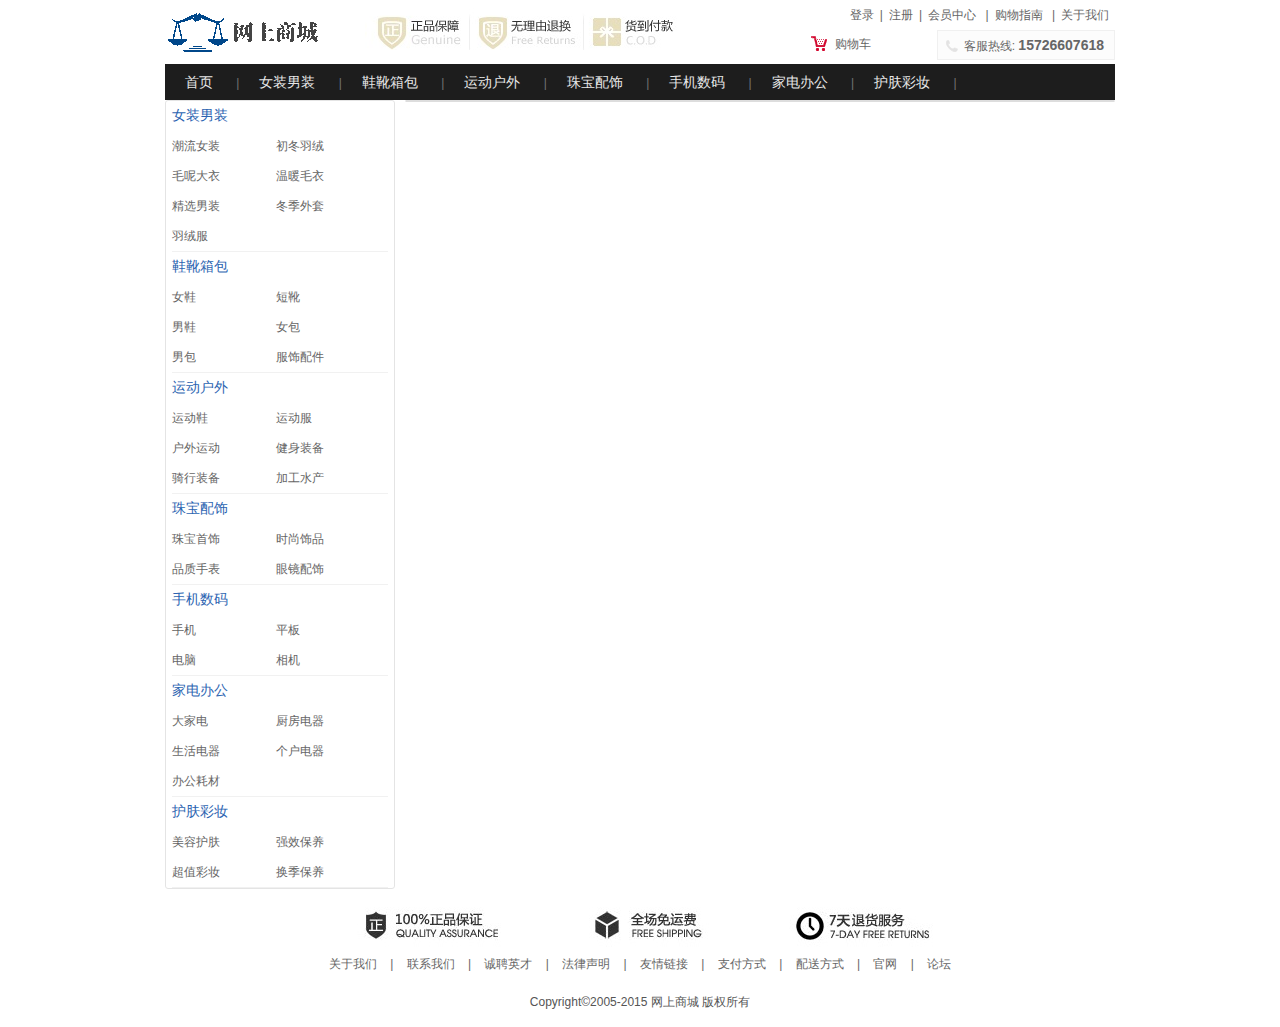
<file: src/main/resources/static/classification.htm>
<!DOCTYPE html PUBLIC "-//W3C//DTD XHTML 1.0 Transitional//EN" "http://www.w3.org/TR/xhtml1/DTD/xhtml1-transitional.dtd">
<!-- saved from url=(0048)http://localhost:8080/mango/product/list/1.jhtml -->
<html xmlns="http://www.w3.org/1999/xhtml">
<head>
<meta http-equiv="Content-Type" content="text/html; charset=UTF-8">
<title>网上商城</title>
<link href="./css/common.css" rel="stylesheet" type="text/css"/>
<link href="./css/product.css" rel="stylesheet" type="text/css"/>
<script type="application/javascript" src="js/jquery-3.3.1.js"></script>
<script type="application/javascript">
	window.onload=function () {
		var cookie = document.cookie;
		var ca = cookie.split(';');
		for (var i = 0; i < ca.length; i++) {

			var temp = ca[i].split('=');
			if (temp[0] === "username" && temp[1] != null) {

				document.getElementById("logina").innerHTML = temp[1];
			}
		}
		$.ajax({
			url:"http://59.110.125.40:8080/getproductbycsid",
			data:{
				csid:window.localStorage.getItem("csid")
			},
			type:"post",
			success:function (d) {
				createEs(d);
			}
		});

 $(".classfication").click(function () {
      $.ajax({
		  url:"http://59.110.125.40:8080/getproductbycsid",
		  data:{
		  	csid:this.id
		  },
		  type:"post",
		  success:function (d) {
          createEs(d);
		  }
	  })
 });
	}
	function createEs(d) {
		var ul = document.getElementById("result").firstElementChild;
		ul.innerHTML = '';
		for (var i = 0; i < d.length; i++) {
			var li = document.createElement("li");
			li.style.height="250px";
			ul.appendChild(li);
			var a = document.createElement("a");
			li.appendChild(a);
			var img = document.createElement("img");
			img.src = d[i].image;
			img.width = "150";
			img.height = "150";
			img.style.display = "inline-block";
			img.setAttribute("id", d[i].pid);
			img.className = "products";
			var span1 = document.createElement("span");
			span1.style.color = 'color:green';
			span1.innerHTML = d[i].pname;
			var span2 = document.createElement("span");
			span2.className = 'price';
			span2.innerHTML = '商城价： ￥' + d[i].shop_price + '/份';
			a.append(img);
			a.append(span1);
			a.append(span2);
		}
		$(".products").click(function () {
			window.localStorage.setItem("pid", this.id);
			window.location.href = "fen.htm";
		});
	}
</script>
</head>
<body>
<div class="container header">
	<div class="span5">
		<div class="logo">
			<a href="index.htm">
				<img src="./image/r___________renleipic_01/logo.png" />
			</a>
		</div>
	</div>
	<div class="span9">
<div class="headerAd">
					<img src="./image/header.jpg" width="320" height="50" alt="正品保障" title="正品保障">
</div>	</div>
	<div class="span10 last">
		<div class="topNav clearfix">
			<ul>
				<li id="headerLogin" class="headerLogin" style="display: list-item;">
					<a id="logina" href="./login.htm">登录</a>|
				</li>
				<li id="headerRegister" class="headerRegister" style="display: list-item;">
					<a href="./register.htm">注册</a>|
				</li>
				<li id="headerUsername" class="headerUsername"></li>
				<li id="headerLogout" class="headerLogout">
					<a href="./index.htm">[退出]</a>|
				</li>
						<li>
							<a >会员中心</a>
							|
						</li>
						<li>
							<a >购物指南</a>
							|
						</li>
						<li>
							<a >关于我们</a>
							
						</li>
			</ul>
		</div>
		<div class="cart">
			<a href="./shopcart.htm">购物车</a>
		</div>
			<div class="phone">
				客服热线:
				<strong>15726607618</strong>
			</div>
	</div>
	<div class="span24">
		<ul class="mainNav">
			<li>
				<a href="./index.htm">首页</a>
				|
			</li>
			<li>
				<a href="#" id="1" class="classfication">女装男装</a>
				|
			</li>
			<li>
				<a href="#" id="2" class="classfication">鞋靴箱包</a>
				|
			</li>
			<li>
				<a href="#" id="3" class="classfication">运动户外</a>
				|
			</li>
			<li>

				<a href="#" id="4" class="classfication">珠宝配饰</a>
				|
			</li>
			<li>
				<a href="#" id="5" class="classfication">手机数码</a>
				|
			</li>
			<li>
				<a href="#" id="6" class="classfication">家电办公</a>
				|
			</li>
			<li>
				<a href="#" id="7" class="classfication">护肤彩妆</a>
				|
			</li>


		</ul>
	</div>
	
</div>	
<div class="container productList">
		<div class="span6">
			<div class="hotProductCategory">
						<dl>
							<dt>
								<a href="./image/蔬菜 - Powered By Mango Team.htm">女装男装</a>
							</dt>
									<dd>
										<a >潮流女装</a>
									</dd>
									<dd>
										<a >初冬羽绒</a>
									</dd>
									<dd>
										<a >毛呢大衣</a>
									</dd>
									<dd>
										<a >温暖毛衣</a>
									</dd>
							<dd>
								<a >精选男装</a>
							</dd>
							<dd>
								<a >冬季外套</a>
							</dd>
							<dd>
								<a >羽绒服</a>
							</dd>
						</dl>
						<dl>
							<dt>
								<a>鞋靴箱包</a>
							</dt>
									<dd>
										<a >女鞋</a>
									</dd>
									<dd>
										<a >短靴</a>
									</dd>
							<dd>
								<a >男鞋</a>
							</dd>
							<dd>
								<a >女包</a>
							</dd>
							<dd>
								<a >男包</a>
							</dd>
							<dd>
								<a >服饰配件</a>
							</dd>
						</dl>
						<dl>
							<dt>
								<a >运动户外</a>
							</dt>
									<dd>
										<a >运动鞋</a>
									</dd>
									<dd>
										<a >运动服</a>
									</dd>
									<dd>
										<a >户外运动</a>
									</dd>
									<dd>
										<a >健身装备</a>
									</dd>
									<dd>
										<a >骑行装备</a>
									</dd>
									<dd>
										<a >加工水产</a>
									</dd>
						</dl>
						<dl>
							<dt>
								<a >珠宝配饰</a>
							</dt>
									<dd>
										<a >珠宝首饰</a>
									</dd>
									<dd>
										<a >时尚饰品</a>
									</dd>
									<dd>
										<a >品质手表</a>
									</dd>
							<dd>
								<a >眼镜配饰</a>
							</dd>
						</dl>
						<dl>
							<dt>
								<a >手机数码</a>
							</dt>
									<dd>
										<a >手机</a>
									</dd>
									<dd>
										<a >平板</a>
									</dd>
									<dd>
										<a >电脑</a>
									</dd>
							<dd>
								<a >相机</a>
							</dd>
						</dl>
						<dl>
							<dt>
								<a >家电办公</a>
							</dt>
									<dd>
										<a >大家电</a>
									</dd>
									<dd>
										<a >厨房电器</a>
									</dd>
									<dd>
										<a >生活电器</a>
									</dd>
									<dd>
										<a >个户电器</a>
									</dd>
									<dd>
										<a >办公耗材</a>
									</dd>
						</dl>
						<dl>
							<dt>
								<a >护肤彩妆</a>
							</dt>
							        <dd>
										<a >美容护肤</a>
									</dd>
									<dd>
										<a >强效保养</a>
									</dd>
									<dd>
										<a >超值彩妆</a>
									</dd>
									<dd>
										<a >换季保养</a>
									</dd>
						</dl>
			</div>
		</div>
		<div class="span18 last">
			
			<form id="productForm" action="./image/蔬菜 - Powered By Mango Team.htm" method="get">
				<input type="hidden" id="brandId" name="brandId" value="">
				<input type="hidden" id="promotionId" name="promotionId" value="">
				<input type="hidden" id="orderType" name="orderType" value="">
				<input type="hidden" id="pageNumber" name="pageNumber" value="1">
				<input type="hidden" id="pageSize" name="pageSize" value="20">
					
				<div id="result" class="result table clearfix">
						<ul>
<!--						<li>-->
<!--										<a >-->
<!--											<img src="./image/4a51167a-89d5-4710-aca2-7c76edc355b8-thumbnail.jpg" width="170" height="170"  style="display: inline-block;">-->
<!--											   -->
<!--											<span style='color:green'>-->
<!--											 大冬瓜-->
<!--											</span>-->
<!--											<span class="price">-->
<!--												商城价： ￥4.78/份-->
<!--											</span>-->
<!--										</a>-->
<!--									</li>-->

						</ul>
				</div>
<!--	<div class="pagination">-->
<!--			<span class="firstPage">&nbsp;</span>-->
<!--			<span class="previousPage">&nbsp;</span>-->
<!--				<span class="currentPage">1</span>-->
<!--				<a href="javascript: $.pageSkip(2);">2</a>-->
<!--			<a class="nextPage" href="javascript: $.pageSkip(2);">&nbsp;</a>-->
<!--			-->
<!--			<a class="lastPage" href="javascript: $.pageSkip(2);">&nbsp;</a>-->
<!--	</div>-->
			</form>
		</div>
	</div>
<div class="container footer">
	<div class="span24">
		<div class="footerAd">
					<img src="./image/footer.jpg" width="950" height="52" alt="我们的优势" title="我们的优势">
</div>	</div>
	<div class="span24">
		<ul class="bottomNav">
					<li>
						<a >关于我们</a>
						|
					</li>
					<li>
						<a>联系我们</a>
						|
					</li>
					<li>
						<a >诚聘英才</a>
						|
					</li>
					<li>
						<a >法律声明</a>
						|
					</li>
					<li>
						<a>友情链接</a>
						|
					</li>
					<li>
						<a target="_blank">支付方式</a>
						|
					</li>
					<li>
						<a  target="_blank">配送方式</a>
						|
					</li>
					<li>
						<a >官网</a>
						|
					</li>
					<li>
						<a >论坛</a>
						
					</li>
		</ul>
	</div>
	<div class="span24">
		<div class="copyright">Copyright©2005-2015 网上商城 版权所有</div>
	</div>
</div>
</body></html>
</file>
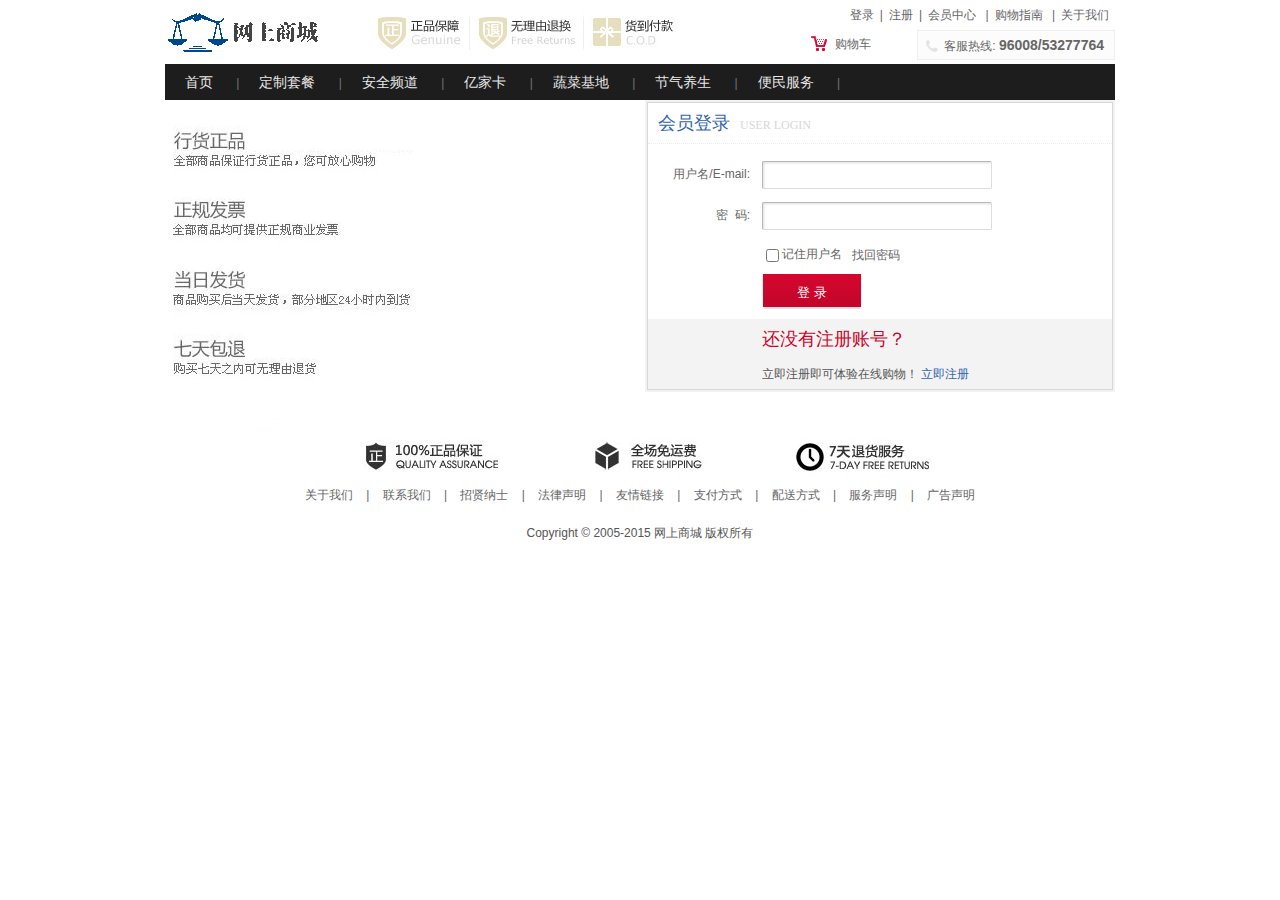
<file: src/main/resources/static/login.htm>
<!DOCTYPE html PUBLIC "-//W3C//DTD XHTML 1.0 Transitional//EN" "http://www.w3.org/TR/xhtml1/DTD/xhtml1-transitional.dtd">
<!-- saved from url=(0080)http://localhost:8080/mango/login.jhtml?redirectUrl=%2Fmango%2Fcart%2Flist.jhtml -->
<html xmlns="http://www.w3.org/1999/xhtml">
<head>
<meta http-equiv="Content-Type" content="text/html; charset=UTF-8"/>
<title>会员登录</title>

<link href="./css/common.css" rel="stylesheet" type="text/css"/>
<link href="./css/login.css" rel="stylesheet" type="text/css"/>


</head>
<body>
<script type="application/javascript" src="js/jquery-3.3.1.js"></script>
<script type="application/javascript">
	function loginformcheck() {
		var username=document.getElementById('username').value.replace(/(^\s*)|(\s*$)/g, '');
		var password=document.getElementById('password').value.replace(/(^\s*)|(\s*$)/g, '');
		if (username== '' || username == undefined || username == null||password== '' ||
				password == undefined || password == null){
			alert('用户名或密码不能为空');
			return false;
		}
		$.ajax({
			url:"http://59.110.125.40:8080/logincheck",
			data:{
				username:username,
				password,password
			},

			type:"post",
			success:function(d) {
				console.log(d);
				if (d) {
					document.cookie="username="+username+"";
					window.location.href='index.htm';
				}
				else alert('请检查密码无误');
			},
			fail:function() {
				alert('请求失败');
			}
		})
	}
</script>

<div class="container header">
	<div class="span5">
		<div class="logo">
			<a href="index.htm">
				<img src="./image/r___________renleipic_01/logo.png" />
			</a>
		</div>
	</div>
	<div class="span9">
<div class="headerAd">
					<img src="./image/header.jpg" width="320" height="50" alt="正品保障" title="正品保障">
</div>	</div>
	<div class="span10 last">
		<div class="topNav clearfix">
			<ul>
				<li id="headerLogin" class="headerLogin" style="display: list-item;">
					<a href="./login.htm">登录</a>|
				</li>
				<li id="headerRegister" class="headerRegister" style="display: list-item;">
					<a href="./register.htm">注册</a>|
				</li>
				<li id="headerUsername" class="headerUsername"></li>
				<li id="headerLogout" class="headerLogout">
					<a href="./index.htm">[退出]</a>|
				</li>
						<li>
							<a >会员中心</a>
							|
						</li>
						<li>
							<a >购物指南</a>
							|
						</li>
						<li>
							<a>关于我们</a>
							
						</li>
			</ul>
		</div>
		<div class="cart">
			<a href="./shopcart.htm">购物车</a>
		</div>
			<div class="phone">
				客服热线:
				<strong>96008/53277764</strong>
			</div>
	</div>
	<div class="span24">
		<ul class="mainNav">
					<li>
						<a href="./index.htm">首页</a>
						|
					</li>
					<li>
						<a href="./classification.htm">定制套餐</a>
						|
					</li>
					<li>
						<a >安全频道</a>
						|
					</li>
					<li>
						<a >亿家卡</a>
						|
					</li>
					<li>
						<a >蔬菜基地</a>
						|
					</li>
					<li>
						<a >节气养生</a>
						|
					</li>
					<li>
						<a>便民服务</a>
						|
					</li>
					
		</ul>
	</div>
	
</div>	<div class="container login">
		<div class="span12">
<div class="ad">
					<img src="./image/login.jpg" width="500" height="330" alt="会员登录" title="会员登录">
</div>		</div>
		<div class="span12 last">
			<div class="wrap">
				<div class="main">
					<div class="title">
						<strong>会员登录</strong>USER LOGIN 
					</div>
					<form id="loginForm"    novalidate="novalidate" >
						<table>
							<tbody><tr>
								<th>
										用户名/E-mail:
								</th>
								<td>
									<input type="text" id="username" name="username" class="text" maxlength="20">
									
								</td>
							</tr>
							<tr>
								<th>
									密&nbsp;&nbsp;码:
								</th>
								<td>
									<input type="password" id="password" name="password" class="text" maxlength="20" autocomplete="off">
								</td>
							</tr>
<!--								<tr>-->
<!--									<th>-->
<!--										验证码:-->
<!--									</th>-->
<!--									<td>-->
<!--										<span class="fieldSet">-->
<!--											<input type="text" id="captcha" name="captcha" class="text captcha" maxlength="4" autocomplete="off"><img id="captchaImage" class="captchaImage" src="./image/captcha.jhtml" title="点击更换验证码">-->
<!--										</span>-->
<!--									</td>-->
<!--								</tr>-->
							<tr>
								<th>&nbsp;
									
								</th>
								<td>
									<label>
										<input type="checkbox" id="isRememberUsername" name="isRememberUsername" value="true">记住用户名
									</label>
									<label>
										&nbsp;&nbsp;<a >找回密码</a>
									</label>
								</td>
							</tr>
							<tr>
								<th>&nbsp;
									
								</th>
								<td>
									<input type="button" onclick="loginformcheck()" class="submit" value="登 录">
								</td>
							</tr>
							<tr class="register">
								<th>&nbsp;
									
								</th>
								<td>
									<dl>
										<dt>还没有注册账号？</dt>
										<dd>
											立即注册即可体验在线购物！
											<a href="./register.htm">立即注册</a>
										</dd>
									</dl>
								</td>
							</tr>
						</tbody></table>
					</form>
				</div>
			</div>
		</div>
	</div>
<div class="container footer">
	<div class="span24">
	  <div class="footerAd"><img src="./image/footer.jpg" width="950" height="52" alt="我们的优势" title="我们的优势" /></div>	
	</div>
	<div class="span24">
		<ul class="bottomNav">
					<li>
						<a >关于我们</a>
						|
					</li>
					<li>
						<a>联系我们</a>
						|
					</li>
					<li>
						<a>招贤纳士</a>
						|
					</li>
					<li>
						<a>法律声明</a>
						|
					</li>
					<li>
						<a>友情链接</a>
						|
					</li>
					<li>
						<a target="_blank">支付方式</a>
						|
					</li>
					<li>
						<a  target="_blank">配送方式</a>
						|
					</li>
					<li>
						<a>服务声明</a>
						|
					</li>
					<li>
						<a>广告声明</a>
						
					</li>
		</ul>
	</div>
	<div class="span24">
		<div class="copyright">Copyright © 2005-2015 网上商城 版权所有</div>
	</div>
</div>
</body></html>
</file>
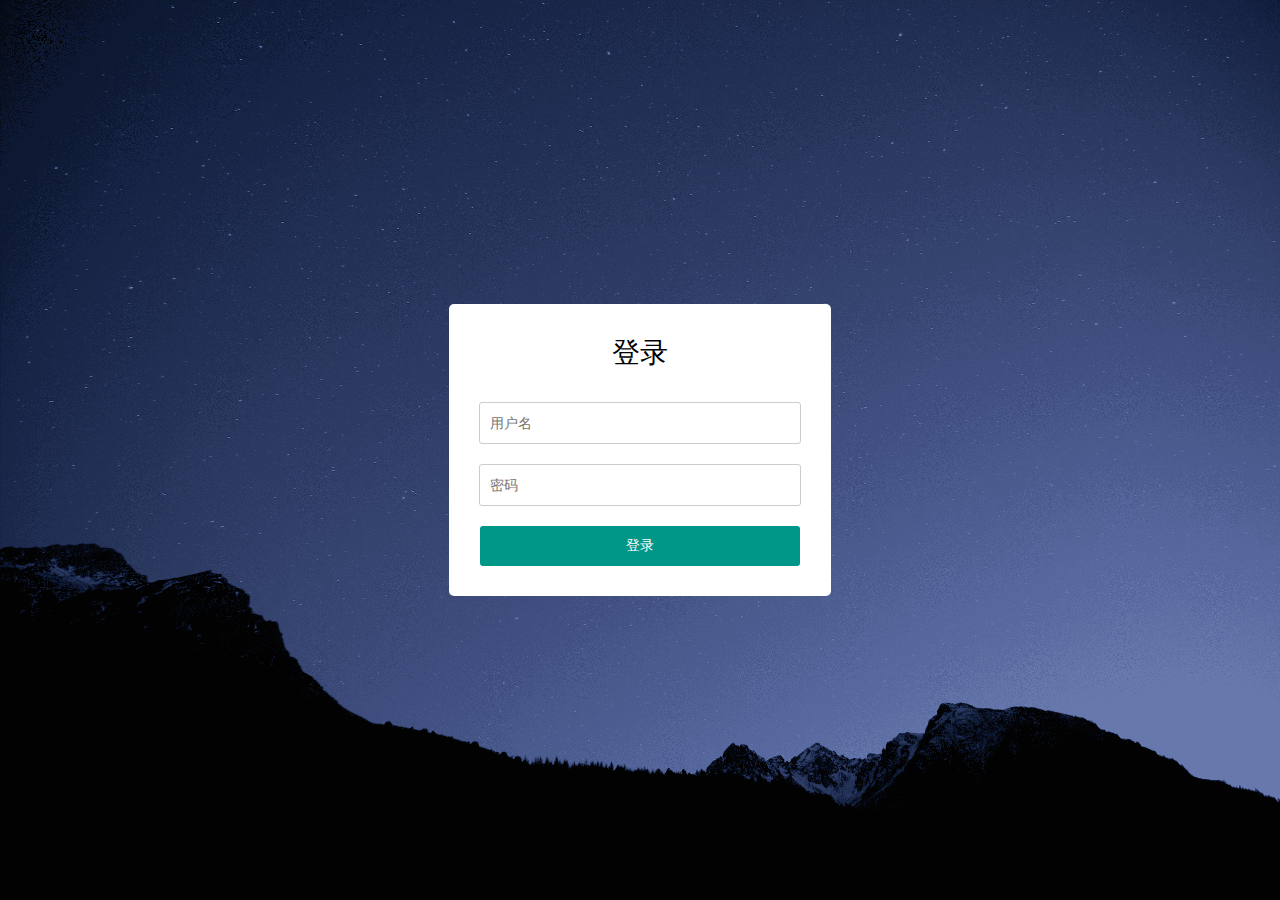
<file: src/main/resources/static/adman/login.html>
<!DOCTYPE html>
<html lang="en">
<head>
    <meta charset="UTF-8">
    <title>登录</title>
    <link rel="stylesheet" href="../css/layui.css">
    <link rel="stylesheet" href="../css/style.css">
    <style>
        html,body{
            height: 100%;
        }
        body{
            display: flex;
            justify-content: center;
            align-items: center;
            background-image: url("../adminimg/login_bg.png");
            background-size: cover;
        }
    </style>
</head>
<body>
<div class="login-div">
    <h1>登录</h1>
    <form id="login-form" action="#">
        <div class="login-form-item">
            <input id="username" placeholder="用户名">
        </div>
        <div class="login-form-item">
            <input id="password" type="password" placeholder="密码">
        </div>
        <button class="btn-login" type="submit">登录</button>
    </form>
</div>
</body>
</html>
<script src="../js/jquery.min.js"></script>
<script src="../layui/layui.all.js"></script>
<script src="../js/common.js"></script>
<script>

    layuiModules=['layer','form'];

    function mounted(){
        $('#login-form').submit(function () {
            var name=$("#username").val();
            var passwd=$("#password").val();
            //document.cookie="zyk=;expires=Sun, 31 Dec 2017 12:00:00 UTC;";
            //console.log(document.cookie);
            $.ajax({
                url:"http://59.110.125.40:8080/admincheck",
                type:"post",
                data:{
                    adminname:name,
                    adminpassword:passwd
                },success:function (d) {
                    if (d)   {
                        document.cookie="login_name="+name;
                        document.cookie="login_password="+passwd;
                        location.href="index.html";
                    }
                    else{
                        alert("密码错误");
                        return false;
                    }
                }
            })

        })
    }

</script>
</file>
<file: src/main/resources/static/css/common.css>
@charset "utf-8";

/*
 * Copyright 2005-2013 dhcc.com.cn. All rights reserved.
 * Support: http://www.dhcc.com.cn
 * License: http://www.dhcc.com.cn/license
 * 
 * Style - Common
 * Version: 3.0
 */

/* ---------- Reset ---------- */

html, body, div, span, applet, object, iframe, h1, h2, h3, h4, h5, h6, p, blockquote, pre, a, abbr, acronym, address, big, cite, code, del, dfn, em, font, img, ins, kbd, q, s, samp, small, strike, strong, sub, sup, tt, var, dd, dl, dt, li, ol, ul, fieldset, form, label, legend, table, caption, tbody, tfoot, thead, tr, th, td {
	padding: 0px;
	margin: 0px;
	border: 0px;
	outline: 0px;
}

html {
	_width: 100%;
	_height: 100%;
	-webkit-text-size-adjust: none;
	-ms-text-size-adjust: none;
	_filter: expression(document.execCommand("BackgroundImageCache", false, true));
}

body {
	_width: 100%;
	_height: 100%;
	font: 12px tahoma, Arial, Verdana, sans-serif;
	color: #666666;
	background-color: #ffffff;
	_background-image: url(about: blank);
	_background-attachment: fixed;
}

a {
	color: #666666;
	text-decoration: none;
}

a:hover {
	color: #ff6600;
	text-decoration: none;
}

img {
	vertical-align: middle;
	image-rendering: optimizeQuality;
	-ms-interpolation-mode: bicubic;
}

table {
	border-collapse: collapse;
	border-spacing: 0px;
}

ul {
	list-style-type: none;
}

input {
	vertical-align: middle;
	outline: none;
}

textarea {
	outline: 0px;
	resize: none;
}

/* ---------- Base ---------- */

.black {
	color: black;
}

.white {
	color: white;
}

.gray {
	color: gray;
}

.red {
	color: red;
}

.green {
	color: green;
}

.blue {
	color: blue;
}

.hidden {
	display: none;
}

.clearfix {
	*zoom: 1;
}

.clearfix:after {
	height: 0px;
	display: block;
	clear: both;
	visibility: hidden;
	overflow: hidden;
	content: "\0020";
}

.dialogOverlay {
	width: 100%;
	height: 100%;
	display: none;
	position: fixed;
	_position: absolute;
	top: 0px;
	_top: expression(documentElement.scrollTop + documentElement.clientHeight - this.offsetHeight);
	left: 0px;
	z-index: 99;
	filter: alpha(opacity = 30);
	-moz-opacity: 0.30;
	opacity: 0.30;
	zoom: 1;
	background: url(../images/dialog_overlay.png);
}

/* ---------- Grid ---------- */

div.container {
	width: 950px;
	margin: 0px auto;
	*zoom: 1;
}

div.container:after {
	height: 0px;
	display: block;
	clear: both;
	visibility: hidden;
	overflow: hidden;
	content: "\0020";
}

div.container .span1, div.container .span2, div.container .span3, div.container .span4, div.container .span5, div.container .span6, div.container .span7, div.container .span8, div.container .span9, div.container .span10, div.container .span11, div.container .span12, div.container .span13, div.container .span14, div.container .span15, div.container .span16, div.container .span17, div.container .span18, div.container .span19, div.container .span20, div.container .span21, div.container .span22, div.container .span23, div.container .span24 {
	_display: inline;
	float: left;
	margin-right: 10px;
	overflow: hidden;
}

div.container .span1 {
	width: 30px;
}

div.container .span2 {
	width: 70px;
}

div.container .span3 {
	width: 110px;
}

div.container .span4 {
	width: 150px;
}

div.container .span5 {
	width: 190px;
}

div.container .span6 {
	width: 230px;
}

div.container .span7 {
	width: 270px;
}

div.container .span8 {
	width: 310px;
}

div.container .span9 {
	width: 350px;
}

div.container .span10 {
	width: 390px;
}

div.container .span11 {
	width: 430px;
}

div.container .span12 {
	width: 470px;
}

div.container .span13 {
	width: 510px;
}

div.container .span14 {
	width: 550px;
}

div.container .span15 {
	width: 590px;
}

div.container .span16 {
	width: 630px;
}

div.container .span17 {
	width: 670px;
}

div.container .span18 {
	width: 710px;
}

div.container .span19 {
	width: 750px;
}

div.container .span20 {
	width: 790px;
}

div.container .span21 {
	width: 830px;
}

div.container .span22 {
	width: 870px;
}

div.container .span23 {
	width: 910px;
}

div.container .span24 {
	width: 950px;
	margin-right: 0px;
}

div.container .prepend1 {
	padding-left: 40px;
}

div.container .prepend2 {
	padding-left: 80px;
}

div.container .prepend3 {
	padding-left: 120px;
}

div.container .prepend4 {
	padding-left: 160px;
}

div.container .prepend5 {
	padding-left: 200px;
}

div.container .prepend6 {
	padding-left: 240px;
}

div.container .prepend7 {
	padding-left: 280px;
}

div.container .prepend8 {
	padding-left: 320px;
}

div.container .prepend9 {
	padding-left: 360px;
}

div.container .prepend10 {
	padding-left: 400px;
}

div.container .prepend11 {
	padding-left: 440px;
}

div.container .prepend12 {
	padding-left: 480px;
}

div.container .prepend13 {
	padding-left: 520px;
}

div.container .prepend14 {
	padding-left: 560px;
}

div.container .prepend15 {
	padding-left: 600px;
}

div.container .prepend16 {
	padding-left: 640px;
}

div.container .prepend17 {
	padding-left: 680px;
}

div.container .prepend18 {
	padding-left: 720px;
}

div.container .prepend19 {
	padding-left: 760px;
}

div.container .prepend20 {
	padding-left: 800px;
}

div.container .prepend21 {
	padding-left: 840px;
}

div.container .prepend22 {
	padding-left: 880px;
}

div.container .prepend23 {
	padding-left: 920px;
}

div.container .append1 {
	padding-right: 40px;
}

div.container .append2 {
	padding-right: 80px;
}

div.container .append3 {
	padding-right: 120px;
}

div.container .append4 {
	padding-right: 160px;
}

div.container .append5 {
	padding-right: 200px;
}

div.container .append6 {
	padding-right: 240px;
}

div.container .append7 {
	padding-right: 280px;
}

div.container .append8 {
	padding-right: 320px;
}

div.container .append9 {
	padding-right: 360px;
}

div.container .append10 {
	padding-right: 400px;
}

div.container .append11 {
	padding-right: 440px;
}

div.container .append12 {
	padding-right: 480px;
}

div.container .append13 {
	padding-right: 520px;
}

div.container .append14 {
	padding-right: 560px;
}

div.container .append15 {
	padding-right: 600px;
}

div.container .append16 {
	padding-right: 640px;
}

div.container .append17 {
	padding-right: 680px;
}

div.container .append18 {
	padding-right: 720px;
}

div.container .append19 {
	padding-right: 760px;
}

div.container .append20 {
	padding-right: 800px;
}

div.container .append21 {
	padding-right: 840px;
}

div.container .append22 {
	padding-right: 880px;
}

div.container .append23 {
	padding-right: 920px;
}

div.container .last {
	margin-right: 0px;
}

/* ---------- Form ---------- */

input.text {
	width: 220px;
	height: 26px;
	line-height: 26px;
	padding: 0px 4px;
	color: #666666;
	-webkit-border-radius: 2px;
	-moz-border-radius: 2px;
	border-radius: 2px;
	border: 1px solid;
	border-color: #b8b8b8 #dcdcdc #dcdcdc #b8b8b8;
	background: url(../images/common.gif) 0px 0px no-repeat;
}

input.text[type=file] {
	-webkit-box-shadow: none;
	-moz-box-shadow: none;
	box-shadow: none;
}

input.text:hover {
	-webkit-transition: box-shadow linear 0.2s;
	-moz-transition: box-shadow linear 0.2s;
	-ms-transition: box-shadow linear 0.2s;
	-o-transition: box-shadow linear 0.2s;
	transition: box-shadow linear 0.2s;
	-webkit-box-shadow: inset 0 1px 2px rgba(0, 0, 0, 0.1), 0 0 8px rgba(82, 168, 236, 0.6);
	-moz-box-shadow: inset 0 1px 2px rgba(0, 0, 0, 0.1), 0 0 8px rgba(82, 168, 236, 0.6);
	box-shadow: inset 0 1px 2px rgba(0, 0, 0, 0.1), 0 0 8px rgba(82, 168, 236, 0.6);
	border: 1px solid #74b9ef;
	background: none;
}

input.text:disabled {
	background-color: #f6f6f6;
}

input.text:disabled:hover {
	-webkit-transition: none;
	-moz-transition: none;
	-ms-transition: none;
	-o-transition: none;
	transition: none;
	-webkit-box-shadow: none;
	-moz-box-shadow: none;
	box-shadow: none;
	border: 1px solid;
	border-color: #b8b8b8 #dcdcdc #dcdcdc #b8b8b8;
	background-color: #f6f6f6;
}

textarea.text {
	width: 440px;
	height: 160px;
	padding: 4px;
	color: #666666;
	font-size: 12px;
	-webkit-box-shadow: inset 0px 1px 2px rgba(0, 0, 0, 0.1);
	-moz-box-shadow: inset 0px 1px 2px rgba(0, 0, 0, 0.1);
	box-shadow: inset 0px 1px 2px rgba(0, 0, 0, 0.1);
	-webkit-border-radius: 2px;
	-moz-border-radius: 2px;
	border-radius: 2px;
	border: 1px solid #c1c1c1;
}

textarea.text:hover {
	-webkit-transition: box-shadow linear 0.2s;
	-moz-transition: box-shadow linear 0.2s;
	-ms-transition: box-shadow linear 0.2s;
	-o-transition: box-shadow linear 0.2s;
	transition: box-shadow linear 0.2s;
	-webkit-box-shadow: inset 0 1px 2px rgba(0, 0, 0, 0.1), 0 0 8px rgba(82, 168, 236, 0.6);
	-moz-box-shadow: inset 0 1px 2px rgba(0, 0, 0, 0.1), 0 0 8px rgba(82, 168, 236, 0.6);
	box-shadow: inset 0 1px 2px rgba(0, 0, 0, 0.1), 0 0 8px rgba(82, 168, 236, 0.6);
	border: 1px solid #74b9ef;
}

textarea.text:disabled {
	-webkit-box-shadow: none;
	-moz-box-shadow: none;
	box-shadow: none;
	background-color: #f6f6f6;
}

textarea.text:disabled:hover {
	-webkit-transition: none;
	-moz-transition: none;
	-ms-transition: none;
	-o-transition: none;
	transition: none;
	-webkit-box-shadow: none;
	-moz-box-shadow: none;
	box-shadow: none;
	border: 1px solid #c1c1c1;
	background-color: #f6f6f6;
}

a.button {
	height: 28px;
	line-height: 28px;
	display: inline-block;
	display: -moz-inline-stack;
	float: left;
	padding: 0px 14px;
	margin-right: 10px;
	color: #646464;
	text-shadow: 1px 1px #ffffff;
	-webkit-border-radius: 2px;
	-moz-border-radius: 2px;
	border-radius: 2px;
	outline: none;
	blr: expression(this.hideFocus = true);
	border: 1px solid #dcdcdc;
	background: url(../images/common.gif) 0px -30px repeat-x;
}

a.button:hover {
	color: #333333;
	-webkit-transition: box-shadow linear 0.2s;
	-moz-transition: box-shadow linear 0.2s;
	-ms-transition: box-shadow linear 0.2s;
	-o-transition: box-shadow linear 0.2s;
	transition: box-shadow linear 0.2s;
	-webkit-box-shadow: inset 0px 1px 1px rgba(0, 0, 0, 0.05), 0px 0px 6px rgba(0, 0, 0, 0.15);
	-moz-box-shadow: inset 0px 1px 1px rgba(0, 0, 0, 0.05), 0px 0px 6px rgba(0, 0, 0, 0.15);
	box-shadow: inset 0px 1px 1px rgba(0, 0, 0, 0.05), 0px 0px 6px rgba(0, 0, 0, 0.15);
	border: 1px solid #cccccc;
	background-position: 0px -60px;
}

a.button:active {
	background-position: 0px -90px;
}

a.button:disabled {
	color: #bbbbbb;
}

a.button:disabled:hover, a.button:disabled:active {
	color: #bbbbbb;
	-webkit-transition: none;
	-moz-transition: none;
	-ms-transition: none;
	-o-transition: none;
	transition: none;
	-webkit-box-shadow: none;
	-moz-box-shadow: none;
	box-shadow: none;
	border: 1px solid #dcdcdc;
	background-position: 0px 0px;
}

input.button {
	height: 28px;
	line-height: 28px;
	*line-height: 24px;
	display: inline-block;
	display: -moz-inline-stack;
	padding: 0px 14px;
	margin-right: 10px;
	color: #646464;
	cursor: pointer;
	*overflow: visible;
	text-shadow: 1px 1px #ffffff;
	-webkit-border-radius: 2px;
	-moz-border-radius: 2px;
	border-radius: 2px;
	outline: none;
	blr: expression(this.hideFocus = true);
	border: 1px solid #dcdcdc;
	background: url(../images/common.gif) 0px -30px repeat-x;
}

@-moz-document url-prefix() {
	input.button {
		padding: 0px 10px;
	}
}

input.button:hover {
	color: #333333;
	-webkit-transition: box-shadow linear 0.2s;
	-moz-transition: box-shadow linear 0.2s;
	-ms-transition: box-shadow linear 0.2s;
	-o-transition: box-shadow linear 0.2s;
	transition: box-shadow linear 0.2s;
	-webkit-box-shadow: inset 0px 1px 1px rgba(0, 0, 0, 0.05), 0px 0px 6px rgba(0, 0, 0, 0.15);
	-moz-box-shadow: inset 0px 1px 1px rgba(0, 0, 0, 0.05), 0px 0px 6px rgba(0, 0, 0, 0.15);
	box-shadow: inset 0px 1px 1px rgba(0, 0, 0, 0.05), 0px 0px 6px rgba(0, 0, 0, 0.15);
	border: 1px solid #cccccc;
	background-position: 0px -60px;
}

input.button:active {
	background-position: 0px -90px;
}

input.button:disabled {
	color: #bbbbbb;
}

input.button:disabled:hover, input.button:disabled:active {
	color: #bbbbbb;
	-webkit-transition: none;
	-moz-transition: none;
	-ms-transition: none;
	-o-transition: none;
	transition: none;
	-webkit-box-shadow: none;
	-moz-box-shadow: none;
	box-shadow: none;
	border: 1px solid #dcdcdc;
	background-position: 0px 0px;
}

span.requiredField {
	padding-right: 3px;
	color: #ff6d6d;
	font-size: 10px;
}

label.fieldError {
	line-height: 23px;
	color: #ffb042;
	padding-left: 6px;
}

/* ---------- Message ---------- */

div.xxMessage {
	padding: 10px 30px;
	display: none;
	position: fixed;
	_position: absolute;
	top: 25%;
	_top: expression((document.documentElement.scrollTop || document.body.scrollTop) + Math.round(25 * (document.documentElement.offsetHeight || document.body.clientHeight) / 100) + "px");
	left: 50%;
	z-index: 100;
	overflow: hidden;
	-webkit-box-shadow: 1px 1px 6px #999999;
	-moz-box-shadow: 1px 1px 6px #999999;
	box-shadow: 1px 1px 6px #999999;
	-ms-filter: "progid:DXImageTransform.Microsoft.Shadow(color=#e5e5e5,direction=0,strength=3) progid:DXImageTransform.Microsoft.Shadow(color=#d4d4d4,direction=90,strength=3) progid:DXImageTransform.Microsoft.Shadow(color=#d4d4d4,direction=180,strength=3) progid:DXImageTransform.Microsoft.Shadow(color=#e5e5e5,direction=270,strength=3)";
	filter: progid:DXImageTransform.Microsoft.Shadow(color=#e5e5e5,direction=0,strength=3) progid:DXImageTransform.Microsoft.Shadow(color=#d4d4d4,direction=90,strength=3) progid:DXImageTransform.Microsoft.Shadow(color=#d4d4d4,direction=180,strength=3) progid:DXImageTransform.Microsoft.Shadow(color=#e5e5e5,direction=270,strength=3);
	border: 1px solid #999999;
	background-color: #ffffff;
}

div.xxMessage .messageContent {
	line-height: 24px;
	padding: 0px 10px 0px 30px;
	color: #666666;
}

div.xxMessage .messagewarnIcon {
	background: url(../images/common.gif) -60px -330px no-repeat;
}

div.xxMessage .messagesuccessIcon {
	background: url(../images/common.gif) -30px -360px no-repeat;
}

div.xxMessage .messageerrorIcon {
	background: url(../images/common.gif) 0px -390px no-repeat;
}

div.xxMessage .messageIframe {
	width: 2000px;
	height: 2000px;
	position: absolute;
	left: -100px;
	top: -100px;
	z-index: -1;
}

/* ---------- Loading ---------- */

span.loadingIcon {
	width: 20px;
	height: 20px;
	line-height: 20px;
	display: inline-block;
	display: -moz-inline-stack;
	zoom: 1;
	*display: inline;
	background: url(../images/loading_icon.gif) center no-repeat;
}

span.loadingBar {
	width: 208px;
	height: 20px;
	line-height: 20px;
	display: inline-block;
	display: -moz-inline-stack;
	zoom: 1;
	*display: inline;
	background: url(../images/loading_bar.gif) center no-repeat;
}

/* ---------- Path ---------- */

div.path {
	height: 25px;
	line-height: 25px;
	clear: both;
	margin-bottom: 10px;
	-webkit-border-radius: 3px;
	-moz-border-radius: 3px;
	border-radius: 3px;
	border: solid 1px #e4e4e4;
}

div.path li {
	float: left;
	padding: 0px 20px 0px 10px;
	color: #d96663;
	background: url(../images/common.gif) right -270px no-repeat;
}

div.path li.last {
	background: none;
}

/* ---------- Header ---------- */

div.header .logo {
	height: 50px;
	padding-top: 10px;
	overflow: hidden;
}

div.header .headerAd {
	height: 60px;
}

div.header .topNav ul {
	float: right;
}

div.header .topNav li {
	line-height: 30px;
	float: left;
}

div.header .topNav li a {
	margin: 0px 6px;
}

div.header .headerLogin, div.header .headerRegister, div.header .headerUsername, div.header .headerLogout {
	display: none;
}

div.header .cart {
	width: 60px;
	height: 28px;
	line-height: 28px;
	_display: inline;
	float: left;
	padding-left: 30px;
	margin-left: 80px;
	margin-bottom: 4px;
	background: url(../images/common.gif) -210px -180px no-repeat;
}

div.header .phone {
	height: 28px;
	line-height: 28px;
	float: right;
	margin-bottom: 4px;
	padding: 0px 10px 0px 26px;
	white-space: nowrap;
	border: solid 1px #f0f0f0;
	background: url(../images/common.gif) -210px -210px no-repeat #fcfcfc;
}

div.header .phone strong {
	font-size: 14px;
	font-weight: bold;
}

div.header .mainNav {
	height: 36px;
	overflow: hidden;
	background-color: #1d1d1d;
}

div.header .mainNav li {
	height: 36px;
	line-height: 36px;
	float: left;
	color: #747474;
}

div.header .mainNav li:hover {
	color: #505050;
	background-color: #505050;
}

div.header .mainNav li a {
	margin: 0px 20px;
	color: #e7e7e7;
	font-size: 14px;
}

div.header .mainNav a.current {
	height: 35px;
	line-height: 36px;
	color: #ca062c;
	border-bottom: solid 1px #1d1d1d;
	background-color: #ca062c;
}

div.header .tagWrap {
	height: 38px;
	line-height: 38px;
	margin-bottom: 10px;
	border-left: solid 1px #e4e4e4;
	border-right: solid 1px #e4e4e4;
	background: url(../images/common.gif) 0px -120px repeat-x;
}

div.header .tag {
	width: 230px;
	float: left;
	margin-right: 10px;
}

div.header .tag li {
	float: left;
	border-right: solid 1px #e4e4e4;
}

div.header .tag .icon {
	padding-right: 10px;
	background: right 2px no-repeat;
}

div.header .tag a {
	margin: 0px 20px;
}

div.header .hotSearch {
	width: 390px;
	height: 38px;
	line-height: 38px;
	float: left;
	margin-right: 10px;
	text-align: right;
	overflow: hidden;
}

div.header .search {
	width: 228px;
	height: 23px;
	line-height: 23px;
	float: right;
	position: relative;
	padding: 2px 0px;
	margin: 5px 5px 5px 10px;
	background: url(../images/common.gif) 0px -300px no-repeat;
}

div.header .search .keyword {
	height: 23px;
	line-height: 23px;
	margin: 0px;
	position: absolute;
	left: 24px;
	color: #888888;
	outline: none;
	border: none;
	background: none;
}

div.header .search button {
	width: 44px;
	height: 23px;
	line-height: 23px;
	float: right;
	margin: 0px;
	font-size: 12px;
	position: relative;
	left: -2px;
	color: #ffffff;
	cursor: pointer;
	outline: none;
	blr: expression(this.hideFocus = true);
	border: none;
	background: none;
}

/* ---------- Footer ---------- */

div.footer .bottomNav {
	margin-bottom: 10px;
	text-align: center;
}

div.footer .bottomNav li {
	line-height: 26px;
	display: inline;
}

div.footer .bottomNav a {
	margin: 0px 10px;
}

div.footer .copyright {
	line-height: 30px;
	margin-bottom: 10px;
	color: #555555;
	text-align: center;
}

/* ---------- Pagination ---------- */

div.pagination {
	height: 20px;
	float: right;
	margin-bottom: 10px;
}

div.pagination a, div.pagination span {
	height: 18px;
	line-height: 18px;
	display: inline;
	float: left;
	margin-left: 3px;
	text-align: center;
	vertical-align: middle;
	white-space: nowrap;
	outline: none;
	blr: expression(this.hideFocus = true);
}

div.pagination a {
	padding: 0px 5px;
	border: 1px solid #cccccc;
}

div.pagination a:hover {
	border: 1px solid #fd6d01;
	text-decoration: none;
}

div.pagination a.previousPage {
	width: 18px;
	padding: 0px;
	background: url(../images/common.gif) 0px -180px no-repeat;
}

div.pagination span.previousPage {
	width: 18px;
	cursor: default;
	border: 1px solid #cccccc;
	background: url(../images/common.gif) -30px -180px no-repeat;
}

div.pagination a.nextPage {
	width: 18px;
	padding: 0px;
	background: url(../images/common.gif) 0px -210px no-repeat;
}

div.pagination span.nextPage {
	width: 18px;
	cursor: default;
	border: 1px solid #cccccc;
	background: url(../images/common.gif) -30px -210px no-repeat;
}

div.pagination a.firstPage {
	width: 18px;
	padding: 0px;
	background: url(../images/common.gif) -60px -180px no-repeat;
}

div.pagination span.firstPage {
	width: 18px;
	cursor: default;
	border: 1px solid #cccccc;
	background: url(../images/common.gif) -90px -180px no-repeat;
}

div.pagination a.lastPage {
	width: 18px;
	padding: 0px;
	background: url(../images/common.gif) -60px -210px no-repeat;
}

div.pagination span.lastPage {
	width: 18px;
	cursor: default;
	border: 1px solid #cccccc;
	background: url(../images/common.gif) -90px -210px no-repeat;
}

div.pagination .currentPage {
	padding: 0px 5px;
	color: #fd6d01!important;
	font-weight: bold;
	cursor: default;
	border: 1px solid #fd6d01;
	background-color: #ffede1;
}

div.pagination .pageBreak {
	padding: 0px 5px;
	color: #3366cc;
	cursor: default;
}
</file>
<file: src/main/resources/static/css/product.css>
@charset "utf-8";

/*
 * Copyright 2005-2013 dhcc.com.cn. All rights reserved.
 * Support: http://www.dhcc.com.cn
 * License: http://www.dhcc.com.cn/license
 * 
 * Style - Product
 * Version: 3.0
 */


/* ---------- Score ---------- */

div.score0 {
	width: 60px;
	height: 20px;
	background: url(../images/review.gif) 0px -60px no-repeat;
}

div.score1 {
	width: 60px;
	height: 20px;
	background: url(../images/review.gif) 0px -90px no-repeat;
}

div.score2 {
	width: 60px;
	height: 20px;
	background: url(../images/review.gif) 0px -120px no-repeat;
}

div.score3 {
	width: 60px;
	height: 20px;
	background: url(../images/review.gif) 0px -150px no-repeat;
}

div.score4 {
	width: 60px;
	height: 20px;
	background: url(../images/review.gif) 0px -180px no-repeat;
}

div.score5 {
	width: 60px;
	height: 20px;
	background: url(../images/review.gif) 0px -210px no-repeat;
}

div.score6 {
	width: 60px;
	height: 20px;
	background: url(../images/review.gif) 0px -240px no-repeat;
}

div.score7 {
	width: 60px;
	height: 20px;
	background: url(../images/review.gif) 0px -270px no-repeat;
}

div.score8 {
	width: 60px;
	height: 20px;
	background: url(../images/review.gif) 0px -300px no-repeat;
}

div.score9 {
	width: 60px;
	height: 20px;
	background: url(../images/review.gif) 0px -330px no-repeat;
}

div.score10 {
	width: 60px;
	height: 20px;
	background: url(../images/review.gif) 0px -360px no-repeat;
}

/* ---------- HotProductCategory ---------- */

div.hotProductCategory {
	width: 216px;
	padding: 0px 6px;
	margin-bottom: 10px;
	overflow: hidden;
	-webkit-border-radius: 3px;
	-moz-border-radius: 3px;
	border-radius: 3px;
	border: solid 1px #e4e4e4;
}

div.hotProductCategory dl {
	width: 216px;
	line-height: 30px;
	float: left;
	_float: none;
	border-bottom: solid 1px #f1f1f1;
}

div.hotProductCategory dl.last {
	border-bottom: none;
}

div.hotProductCategory dt a {
	font-family: "Microsoft YaHei";
	color: #2c64b1;
	font-size: 14px;
}

div.hotProductCategory dd {
	width: 100px;
	float: left;
	padding-right: 4px;
}

/* ---------- HotProduct ---------- */

div.hotProduct {
	width: 228px;
	margin-bottom: 10px;
	overflow: hidden;
	-webkit-border-radius: 3px;
	-moz-border-radius: 3px;
	border-radius: 3px;
	border: solid 1px #e4e4e4;
}

div.hotProduct .title {
	height: 30px;
	line-height: 30px;
	padding-left: 10px;
	font-weight: bold;
	border-bottom: solid 1px #e4e4e4;
	background-color: #f1f1f1;
}

div.hotProduct li {
	line-height: 24px;
	padding: 0px 10px;
	white-space: nowrap;
	border-bottom: solid 1px #f1f1f1;
}

div.hotProduct li.last {
	border-bottom: none;
}

div.hotProduct li a {
	color: #2953a6;
}

div.hotProduct li strong {
	color: #666666;
	font-weight: bold;
}

div.hotProduct li em {
	color: #ceaa00;
	font-weight: bold;
	font-style: normal;
}

div.hotProduct li div {
	height: 24px;
}

div.hotProduct li div div {
	height: 24px;
	float: left;
	margin-right: 6px;
}

/* ---------- HistoryProduct ---------- */

div.historyProduct {
	width: 208px;
	padding: 0px 10px;
	margin-bottom: 10px;
	overflow: hidden;
	-webkit-border-radius: 3px;
	-moz-border-radius: 3px;
	border-radius: 3px;
	border: solid 1px #e4e4e4;
	background-color: #f8f8f8;
}

div.historyProduct .title {
	height: 30px;
	line-height: 30px;
	font-weight: bold;
}

div.historyProduct li {
	height: 70px;
}

div.historyProduct li img {
	width: 60px;
	height: 60px;
	display: block;
	float: left;
	padding: 1px;
	border: 1px solid #e4e4e4;
	background-color: #ffffff;
}

div.historyProduct li a {
	width: 130px;
	height: 40px;
	line-height: 20px;
	display: block;
	float: right;
	overflow: hidden;
}

div.historyProduct li span {
	width: 128px;
	height: 20px;
	line-height: 20px;
	display: block;
	float: right;
	color: #d80000;
	overflow: hidden;
}

div.historyProduct .clearHistoryProduct {
	line-height: 30px;
	color: #999999;
	outline: none;
	blr: expression(this.hideFocus = true);
}

/* ---------- ProductList ---------- */

div.productList .filter {
	margin-bottom: 4px;
}

div.productList .filter .title {
	height: 30px;
	line-height: 30px;
	padding-left: 10px;
	color: #6d6d6d;
	font-size: 14px;
	font-weight: bold;
	font-family: "Microsoft YaHei";
	border: solid 1px #e4e4e4;
}

div.productList .filter .content {
	padding: 0px 10px;
	border-left: solid 1px #e4e4e4;
	border-right: solid 1px #e4e4e4;
}

div.productList .filter dl {
	width: 678px;
	line-height: 30px;
	position: relative;
	overflow: hidden;
	*zoom: 1;
	border-bottom: dotted 1px #e8e8e8;
}

div.productList .filter dl.last {
	border-bottom: none;
}

div.productList .filter dt {
	width: 80px;
	float: left;
	margin-right: 8px;
	text-align: right;
	white-space: nowrap;
	overflow: hidden;
	cursor: default;
}

div.productList .filter dd {
	float: left;
	margin-right: 12px;
	color: #1859a5;
	white-space: nowrap;
}

div.productList .filter dd a {
	line-height: 30px;
	padding: 2px 4px;
	color: #2953a5;
}

div.productList .filter dd a.current {
	color: #ffffff;
	background-color: #ff6600;
}

div.productList .filter .moreOption {
	width: 12px;
	height: 30px;
	line-height: 30px;
	display: none;
	margin-right: 0px;
	position: absolute;
	top: 0px;
	right: 0px;
	color: #7d7d7d;
	cursor: pointer;
	overflow: hidden;
	background: url(../images/product.gif) -210px -270px no-repeat;
}

div.productList .filter dd.close {
	background: url(../images/product.gif) -210px -300px no-repeat;
}

div.productList .filter .moreFilter {
	line-height: 6px;
	background: url(../images/product.gif) 0px 0px repeat-x;
}

div.productList .filter .moreFilter a {
	width: 108px;
	height: 27px;
	line-height: 22px;
	display: block;
	margin: 0px auto;
	text-align: center;
	outline: none;
	blr: expression(this.hideFocus = true);
	background: url(../images/product.gif) 0px -480px no-repeat;
}

div.productList .filter .moreFilter .close {
	background: url(../images/product.gif) -120px -480px no-repeat;
}

div.productList .bar {
	margin-bottom: 10px;
	color: #434343;
	-webkit-border-radius: 3px;
	-moz-border-radius: 3px;
	border-radius: 3px;
	border: solid 1px #dddddd;
}

div.productList .bar .layout {
	height: 26px;
	line-height: 26px;
	padding: 8px 0px 8px 8px;
	border-bottom: dotted 1px #dddddd;
	background: url(../images/product.gif) 0px -30px repeat-x;
}

div.productList .bar .layout label {
	float: left;
	margin-right: 8px;
}

div.productList .bar .layout a {
	float: left;
	padding: 1px;
	margin-right: 10px;
	outline: none;
	blr: expression(this.hideFocus = true);
	cursor: pointer;
	border: solid 1px #cccccc;
	background-color: #ffffff;
}

div.productList .bar .layout a:hover {
	border: solid 1px #f9ad75;
}

div.productList .bar .layout a.current {
	border: solid 1px #f9ad75;
}

div.productList .bar .layout a span {
	min-width: 22px;
	_width: 22px;
	_white-space: nowrap;
	height: 22px;
	line-height: 22px;
	display: block;
	margin-right: 0px;
	text-align: center;
	background: url(../images/product.gif) 0px -90px repeat-x;
}

div.productList .bar .layout a.current span {
	background: url(../images/product.gif) 0px -120px repeat-x;
}

div.productList .bar .layout .tableType span {
	background: url(../images/product.gif) 0px -510px no-repeat;
}

div.productList .bar .layout .listType span {
	background: url(../images/product.gif) -60px -510px no-repeat;
}

div.productList .bar .layout .currentTable {
	border: solid 1px #f9ad75;
}

div.productList .bar .layout .currentTable span {
	background: url(../images/product.gif) -30px -510px no-repeat;
}

div.productList .bar .layout .currentList {
	border: solid 1px #f9ad75;
}

div.productList .bar .layout .currentList span {
	background: url(../images/product.gif) -90px -510px no-repeat;
}

div.productList .bar .layout .page {
	float: right;
	margin-right: 0px;
}

div.productList .bar .layout .page span {
	padding: 0px 6px;
}

div.productList .bar .sort {
	height: 26px;
	padding: 8px 0px 8px 8px;
	border-bottom: dotted 1px #dddddd;
}

div.productList .bar .sort a:hover {
	color: #ff6600;
	background-color: #eeeeee;
}

div.productList .bar .sort a.current {
	color: #000000;
	background-color: #eeeeee;
}

div.productList .bar .sort .orderSelect {
	float: left;
	cursor: default;
}

div.productList .bar .sort .orderSelect span {
	width: 100px;
	height: 22px;
	line-height: 22px;
	display: block;
	padding: 0px 6px;
	border: solid 1px #cccccc;
	background: url(../images/product.gif) right -330px no-repeat;
}

div.productList .bar .sort .popupMenu {
	width: 112px;
	display: none;
	position: absolute;
	-webkit-box-shadow: 2px 2px 2px rgba(0, 0, 0, 0.1);
	-moz-box-shadow: 2px 2px 2px rgba(0, 0, 0, 0.1);
	box-shadow: 2px 2px 2px rgba(0, 0, 0, 0.1);
	border: 1px solid #cccccc;
	background-color: #ffffff;
}

div.productList .bar .sort .popupMenu ul {
	z-index: 100;
	padding: 1px;
}

div.productList .bar .sort .popupMenu li {
	height: 24px;
	vertical-align: middle;
}

div.productList .bar .sort .popupMenu a {
	height: 24px;
	line-height: 24px;
	*line-height: 25px;
	padding: 0px 5px;
	display: block;
	float: none;
	overflow: hidden;
	outline: none;
	blr: expression(this.hideFocus = true);
	-webkit-border-radius: 1px;
	-moz-border-radius: 1px;
	border-radius: 1px;
}

div.productList .bar .sort .asc, div.productList .bar .sort .currentAsc, div.productList .bar .sort .desc, div.productList .bar .sort .currentDesc  {
	height: 22px;
	line-height: 22px;
	display: block;
	float: left;
	padding: 0px 15px 0px 6px;
	outline: none;
	blr: expression(this.hideFocus = true);
	border-top: solid 1px #cccccc;
	border-right: solid 1px #cccccc;
	border-bottom: solid 1px #cccccc;
}

div.productList .bar .sort .asc {
	background: url(../images/product.gif) right -360px no-repeat;
}

div.productList .bar .sort .currentAsc {
	background: url(../images/product.gif) right -390px no-repeat;
}

div.productList .bar .sort .desc {
	background: url(../images/product.gif) right -420px no-repeat;
}

div.productList .bar .sort .currentDesc {
	background: url(../images/product.gif) right -450px no-repeat;
}

div.productList .bar .sort input {
	width: 38px;
	height: 22px;
	line-height: 22px;
	padding: 0px;
	margin: 0px 4px;
	#margin: -1px 4px;
	_margin: -1px 4px;
	text-align: center;
	vertical-align: middle;
	ime-mode: disabled;
	border: 1px solid #cccccc;
}

div.productList .bar .sort input:disabled {
	background-color: #ffffff;
}

div.productList .bar .sort button {
	height: 24px;
	line-height: 24px;
	display: none;
	padding: 0px 4px;
	color: #666666;
	font-size: 12px;
	vertical-align: middle;
	cursor: pointer;
	_overflow-x: visible;
	border: 1px solid #cccccc;
	background-color: #f6f6f6;
}

div.productList .bar .tag {
	height: 30px;
	line-height: 30px;
	padding: 0px 8px;
}

div.productList .result dl {
	line-height: 30px;
	padding: 10px;
}

div.productList .result dt {
	color: #843d11;
	font-size: 14px;
	font-weight: bold;
	font-family: "Microsoft YaHei";
}

div.productList .table {
	padding: 0px 2px;
	margin-bottom: 10px;
	-webkit-border-radius: 3px;
	-moz-border-radius: 3px;
	border-radius: 3px;
	border: solid 1px #dddddd;
}

div.productList .table li {
	width: 176px;
	height: 246px;
	line-height: 20px;
	float: left;
	overflow: hidden;
	border-bottom: solid 1px #e4e4e4;
}

div.productList .table li.last {
	border-bottom: none;
}

div.productList .table li a {
	height: 240px;
	display: block;
	padding: 3px;
}

div.productList .table li a:hover {
	background-color: #f6f6f6;
}

div.productList .table span {
	display: block;
}

div.productList .table .price {
	line-height: 30px;
	color: #c4161c;
	font-size: 14px;
	font-weight: bold;
}

div.productList .table .price del {
	margin-left: 6px;
	color: #a5a5a5;
	font-size: 11px;
	font-weight: normal;
	text-decoration: line-through;
}

div.productList .list {
	margin-bottom: 10px;
}

div.productList .list li {
	height: 170px;
	line-height: 22px;
	padding: 5px 0px;
	overflow: hidden;
	border-bottom: solid 1px #e4e4e4;
}

div.productList .list img {
	float: left;
}

div.productList .list span {
	display: block;
	float: left;
	padding-left: 20px;
}

div.productList .list .price {
	line-height: 30px;
	float: right;
	color: #c4161c;
	font-size: 14px;
	font-weight: bold;
}

div.productList .list .price del {
	margin-left: 10px;
	color: #a5a5a5;
	font-size: 11px;
	font-weight: normal;
	text-decoration: line-through;
}

/* ---------- ProductContent ---------- */

div.productContent .productImage {
	width: 302px;
	height: 370px;
	float: left;
	margin-right: 10px;
	margin-bottom: 10px;
}

div.productContent .productImage .medium {
	width: 300px;
	height: 300px;
	display: block;
	margin-bottom: 4px;
	border: 1px solid #e4e4e4;
}

div.productContent .productImage .prev {
	width: 10px;
	height: 62px;
	display: block;
	float: left;
	margin-right: 5px;
	outline: none;
	blr: expression(this.hideFocus = true);
	border: 1px solid #e4e4e4;
	background: url(../images/product.gif) -120px -510px no-repeat;
}

div.productContent .productImage .prev:hover {
	background-color: #f1f1f1;
}

div.productContent .productImage .next {
	width: 10px;
	height: 62px;
	display: block;
	float: right;
	margin-left: 4px;
	outline: none;
	blr: expression(this.hideFocus = true);
	border: 1px solid #e4e4e4;
	background: url(../images/product.gif) -180px -510px no-repeat;
}

div.productContent .productImage .next:hover {
	background-color: #f1f1f1;
}

div.productContent .productImage .disabled {
	cursor: default;
	background-color: #f1f1f1;
}

div.productContent .productImage a[class="prev disabled"] {
	background: url(../images/product.gif) -150px -510px no-repeat #f4f4f4;
}

div.productContent .productImage a[class="next disabled"] {
	background: url(../images/product.gif) -210px -510px no-repeat #f4f4f4;
}

div.productContent .productImage .scrollable {
	width: 268px;
	height: 64px;
	float: left;
	position: relative;
    overflow: hidden;
}

div.productContent .productImage .scrollable .items {
	width: 20000em;
	position: absolute;
}

div.productContent .productImage .scrollable a {
	display: block;
	float: left;
	padding: 1px;
	margin-right: 4px;
	outline: none;
	blr: expression(this.hideFocus = true);
	border: 1px solid #e4e4e4;
}

div.productContent .productImage .scrollable a.current {
	padding: 0px;
	border: 2px solid #ff9900;
}

div.productContent .productImage .scrollable img {
	width: 60px;
	height: 60px;
	display: block;
}

div.productContent .productImage .zoomPad {
	float: left;
	position: relative;
	z-index: 99;
	cursor: crosshair;
}

div.productContent .productImage .zoomPreload {
	width: 90px;
	height: 43px;
	* width: 100px;
	* height: 49px;
	padding: 8px;
	text-align: center;
	color: #333333;
	-moz-opacity: 0.8;
	opacity: 0.8;
	filter: alpha(opacity = 80);
	position: absolute;
	top: 0px;
	left: 0px;
	z-index: 110;
	border: 1px solid #e4e4e4;
	background-color: white;
}

div.productContent .productImage .zoomPup {
	overflow: hidden;
	-moz-opacity: 0.6;
	opacity: 0.6;
	filter: alpha(opacity = 60);
	position: absolute;
	z-index: 120;
	cursor: crosshair;
	border: 1px solid #e4e4e4;
	background-color: #ffffff;
}

div.productContent .productImage .zoomOverlay {
	width: 100%;
	height: 100%;
	position: absolute;
	left: 0px;
	top: 0px;
	z-index: 101;
	display: none;
	background: #ffffff;
}

div.productContent .productImage .zoomWindow {
	height: auto;
	position: absolute;
	left: 110%;
	top: 40px;
	z-index: 110;
	background: #ffffff;
}

div.productContent .productImage .zoomWrapper {
	position: relative;
	z-index: 110;
	border: 1px solid #e4e4e4;
}

div.productContent .productImage .zoomWrapperTitle {
	width: 100%;
	height: 18px;
	line-height: 18px;
	color: #ffffff;
	text-align: center;
	font-size: 10px;
	overflow: hidden;
	position: absolute;
	top: 0px;
	left: 0px;
	z-index: 120;
	-moz-opacity: 0.6;
	opacity: 0.6;
	display: block;
	filter: alpha(opacity = 60);
	background: #999999;
}

div.productContent .productImage .zoomWrapperImage {
	display: block;
	position: relative;
	overflow: hidden;
	z-index: 110;
}

div.productContent .productImage .zoomWrapperImage img {
	display: block;
	position: absolute;
	z-index: 101;
	border: 0px;
}

div.productContent .productImage .zoomIframe {
	z-index: -1;
	filter: alpha(opacity=0);
	-moz-opacity: 0.80;
	opacity: 0.80;
	position: absolute;
	display: block;
}

div.productContent .name {
	width: 398px;
	line-height: 26px;
	float: right;
	clear: right;
	color: #414141;
	font-size: 14px;
	font-weight: bold;
}

div.productContent .sn {
	width: 398px;
	float: right;
	clear: right;
	color: #616161;
	border-bottom: 1px dotted #dddddd;
}

div.productContent .sn div {
	height: 24px;
	line-height: 24px;
	float: left;
	margin-right: 10px;
}

div.productContent .info {
	width: 398px;
	line-height: 24px;
	float: right;
	clear: right;
}

div.productContent .info dt {
	width: 54px;
	float: left;
	margin-right: 6px;
	color: #888888;
	white-space: nowrap;
}

div.productContent .info dd {
	width: 338px;
	float: left;
	color: #666666;
}

div.productContent .info strong {
	color: #ef0101;
	font-size: 16px;
	font-weight: bold;
	margin-right: 10px;
}

div.productContent .info del {
	color: #a5a5a5;
	text-decoration: line-through;
}

div.productContent .info span {
	color: #ff6600;
}

div.productContent .info a {
	padding: 1px 2px;
	color: #ffffff;
	background-color: #f07373;
}

div.productContent .action {
	width: 392px;
	line-height: 34px;
	float: right;
	clear: right;
	padding: 2px;
	color: #333333;
	border: 1px solid #e7dbb1;
	background-color: #fffee6;
}

div.productContent .action:hover {
	border-color: #df9a07;
}

div.productContent .specification .title {
	height: 24px;
	line-height: 24px;
	display: none;
	padding-left: 4px;
	color: #666666;
	background-color: #f5efdc;
}

div.productContent .specification dl {
	line-height: 24px;
	clear: both;
	padding: 4px 0px;
}

div.productContent .specification dt {
	width: 60px;
	float: left;
	margin-right: 10px;
	text-align: right;
	color: #888888;
	white-space: nowrap;
	overflow: hidden;
}

div.productContent .specification dd {
	float: left;
	margin-right: 4px;
	color: #666666;
	overflow: hidden;
	white-space: nowrap;
}

div.productContent .specification a {
	display: block;
	float: left;
	position: relative;
	outline: none;
	blr: expression(this.hideFocus = true);
}

div.productContent .specification a span {
	width: 13px;
	height: 13px;
	display: none;
	position: absolute;
	right: 0px;
	bottom: 0px;
	overflow: hidden;
	background: url(../images/product.gif) 0px -540px no-repeat;
}

div.productContent .specification .text {
	height: 24px;
	line-height: 24px;
	padding: 0px 8px;
	border-top: 1px solid #eeeeee;
	border-right: 1px solid #bbbbbb;
	border-bottom: 1px solid #bbbbbb;
	border-left: 1px solid #eeeeee;
	background-color: #ffffff;
}

div.productContent .specification .text:hover {
	border-color: #ff9900;
}

div.productContent .specification .image {
	width: 26px;
	height: 26px;
	padding: 1px;
	border: 1px solid #cccccc;
	background-color: #ffffff;
}

div.productContent .specification .image:hover {
	border-color: #ff9900;
}

div.productContent .specification .image img {
	width: 26px;
	height: 26px;
	display: block;
}

div.productContent .specification .selected {
	border: 1px solid #f08b02;
}

div.productContent .specification .selected span {
	display: block;
}

div.productContent .specification .locked {
	color: #d6d6d6;
	cursor: not-allowed;
	border-color: #bbbbbb;
	border-style: dotted;
}

div.productContent .productNotify {
	height: 24px;
	line-height: 24px;
	padding: 10px 0px;
	display: none;
	border-bottom: 1px solid #faeac7;
}

div.productContent .productNotify dt {
	width: 60px;
	float: left;
	margin-right: 10px;
	color: #888888;
	text-align: right;
	white-space: nowrap;
}

div.productContent .productNotify dd {
	float: left;
	margin-right: 4px;
	color: #666666;
}

div.productContent .productNotify input {
	width: 122px;
	height: 24px;
	line-height: 24px;
	padding: 0px 2px;
	border: 1px solid #dbdbdb;
}

div.productContent .quantity {
	height: 18px;
	line-height: 18px;
	padding: 10px 0px;
	border-bottom: 1px solid #faeac7;
}

div.productContent .quantity dt {
	width: 60px;
	float: left;
	margin-right: 10px;
	color: #888888;
	text-align: right;
	white-space: nowrap;
}

div.productContent .quantity dd {
	float: left;
	margin-right: 4px;
	color: #666666;
}

div.productContent .quantity input {
	width: 22px;
	height: 18px;
	line-height: 18px;
	float: left;
	padding: 0px 2px;
	text-align: center;
	ime-mode: disabled;
	border: 1px solid #dbdbdb;
}

div.productContent .quantity div {
	height: 18px;
	float: left;
	padding-left: 2px;
}

div.productContent .quantity .increase {
	width: 18px;
	height: 7px;
	display: block;
	clear: both;
	margin-bottom: 2px;
	cursor: pointer;
	overflow: hidden;
	border: 1px solid #dbdbdb;
	background: url(../images/product.gif) 0px -570px #f9f9f9 no-repeat;
}

div.productContent .quantity .decrease {
	width: 18px;
	height: 7px;
	display: block;
	clear: both;
	cursor: pointer;
	overflow: hidden;
	border: 1px solid #dbdbdb;
	background: url(../images/product.gif) -30px -570px #f9f9f9 no-repeat;
}

div.productContent .buy {
	height: 36px;
	line-height: 36px;
	padding: 8px 10px 8px 70px;
	border-top: 2px solid #ffffff;
}

div.productContent .buy .addProductNotify {
	width: 127px;
	height: 36px;
	line-height: 34px;
	float: left;
	padding-left: 20px;
	color: #ffffff;
	font-size: 15px;
	font-weight: bold;
	font-family: "Microsoft YaHei";
	cursor: pointer;
	border: none;
	background: url(../images/product.gif) 0px -600px no-repeat;
}

div.productContent .buy .addCart {
	width: 127px;
	height: 36px;
	line-height: 34px;
	float: left;
	padding-left: 20px;
	color: #ffffff;
	font-size: 15px;
	font-weight: bold;
	font-family: "Microsoft YaHei";
	cursor: pointer;
	border: none;
	background: url(../images/product.gif) 0px -600px no-repeat;
}

div.productContent .buy a {
	float: right;
	color: #666666;
}

div.productContent .bar {
	height: 36px;
	clear: both;
	margin-bottom: 10px;
}

div.productContent .bar ul {
	width: 708px;
	height: 32px;
	padding: 1px 0px;
	border: 1px solid #dddddd;
	background: url(../images/product.gif) 0px -150px repeat-x;
}

div.productContent .bar li {
	height: 32px;
	line-height: 32px;
	float: left;
	padding: 0px 20px;
	border-right: 1px solid #dddddd;
	border-left: 1px solid #ffffff;
}

div.productContent .bar li.current {
	background: url(../images/product.gif) 0px -210px repeat-x;
}

div.productContent .bar li.current a {
	color: #cc0000;
	font-weight: bold;
}

div.productContent .brief {
	width: 100%;
	border-collapse: separate;
	border-spacing: 1px;
	margin-bottom: 10px;
}

div.productContent .brief th {
	width: 100px;
	height: 30px;
	padding: 0px 6px;
	color: #888888;
	font-weight: normal;
	text-align: right;
	background-color: #eeeeee;
}

div.productContent .brief td {
	padding: 0px 6px;
	color: #999999;
	background-color: #f6f6f6;
}

div.productContent .introduction .title, div.productContent .parameter .title {
	height: 29px;
	line-height: 29px;
	margin-bottom: 10px;
	border-top: 1px solid #aaa8a9;
	background-color: #d3d3d3;
}

div.productContent .introduction .title strong, div.productContent .parameter .title strong {
	display: block;
	float: left;
	padding: 0px 20px;
	color: #ffffff;
	font-size: 14px;
	font-weight: bold;
	font-family: "Microsoft YaHei";
	background-color: #aaa8a9;
}

div.productContent .introduction {
	width: 710px;
	margin-bottom: 10px;
	overflow: hidden;
}

div.productContent .introduction strong {
	font-weight: bold;
}

div.productContent .introduction em {
	font-style: italic;
}

div.productContent .parameter {
	margin-bottom: 10px;
}

div.productContent .parameter table {
	width: 100%;
	line-height: 30px;
}

div.productContent .parameter th {
	width: 100px;
	padding: 0px 10px;
	font-weight: normal;
	text-align: right;
	border: 1px solid #e4e4e4;
}

div.productContent .parameter td {
	padding: 0px 10px;
	border: 1px solid #e4e4e4;
}

div.productContent .parameter .group {
	font-size: 14px;
	text-align: left;
	background-color: #f1f1f1;
}

div.productContent .review {
	padding: 1px;
	margin-bottom: 10px;
	-webkit-border-radius: 3px;
	-moz-border-radius: 3px;
	border-radius: 3px;
	border: 1px solid #e4e4e4;
}

div.productContent .review .title {
	height: 30px;
	line-height: 30px;
	padding-left: 10px;
	font-size: 14px;
	font-weight: bold;
	font-family: "Microsoft YaHei";
	background-color: #f1f1f1;
}

div.productContent .review .content {
	padding: 0px 10px;
}

div.productContent .review .score {
	width: 120px;
	height: 60px;
	float: left;
	padding-top: 20px;
	margin: 10px 20px 10px 0px;
	color: #808080;
}

div.productContent .review .score strong {
	display: block;
	float: left;
	margin-right: 4px;
	color: #ff6600;
	font-size: 30px;
	font-weight: normal;
	font-family: "Microsoft YaHei";
}

div.productContent .review .score div {
	float: left;
}

div.productContent .review .score div div {
	height: 18px;
	line-height: 18px;
	clear: both;
	white-space: nowrap;
}

div.productContent .review .graph {
	height: 60px;
	width: 400px;
	float: left;
	padding: 10px 10px 10px 0px;
	margin: 10px 0px;
	border-right: 1px solid #e4e4e4;
}

div.productContent .review .graph span {
	height: 21px;
	display: block;
}

div.productContent .review .graph em {
	width: 28px;
	height: 21px;
	line-height: 16px;
	display: block;
	float: right;
	margin-right: 26px;
	color: #ffffff;
	text-align: center;
	font-style: normal;
	background: url(../images/review.gif) 0px -30px no-repeat;
}

div.productContent .review .graph div {
	width: 400px;
	height: 14px;
	background: url(../images/review.gif) 0px 0px no-repeat;
}

div.productContent .review .graph li {
	width: 80px;
	height: 26px;
	line-height: 26px;
	float: left;
	color: #808080;
	text-align: center;
}

div.productContent .review .handle {
	height: 40px;
	float: left;
	padding-top: 34px;
	padding-left: 20px;
	margin: 10px 0px;
}

div.productContent .review .handle a {
	padding: 4px 8px;
	color: #ffffff;
	font-weight: bold;
	white-space: nowrap;
	background-color: #2372cf;
}

div.productContent .review table {
	width: 100%;
	line-height: 24px;
	clear: both;
	border-top: 1px solid #e4e4e4;
}

div.productContent .review table th {
	padding: 6px 0px;
	color: #888888;
	font-weight: normal;
	text-align: left;
	border-bottom: 1px dotted #e4e4e4;
}

div.productContent .review table td {
	width: 160px;
	padding-left: 10px;
	border-bottom: 1px dotted #e4e4e4;
}

div.productContent .review span {
	color: #999999;
}

div.productContent .review p {
	padding: 10px 0px;
	color: #888888;
}

div.productContent .consultation {
	padding: 1px;
	margin-bottom: 10px;
	-webkit-border-radius: 3px;
	-moz-border-radius: 3px;
	border-radius: 3px;
	border: 1px solid #e4e4e4;
}

div.productContent .consultation .title {
	height: 30px;
	line-height: 30px;
	padding-left: 10px;
	font-size: 14px;
	font-weight: bold;
	font-family: "Microsoft YaHei";
	background-color: #f1f1f1;
}

div.productContent .consultation .content {
	padding: 0px 10px;
}

div.productContent .consultation .content li {
	line-height: 24px;
	padding: 10px 0px;
	color: #888888;
	border-bottom: 1px dotted #e4e4e4;
}

div.productContent .consultation .content li.last {
	border-bottom: none;
}

div.productContent .consultation .content li .arrow {
	width: 0px;
	height: 0px;
	margin-left: 20px;
	overflow: hidden;
	border: 6px solid;
	border-color: #ffffff #ffffff #f1f1f1 #ffffff;
}

div.productContent .consultation .content li ul {
	padding: 6px;
	-webkit-border-radius: 5px;
	-moz-border-radius: 5px;
	border-radius: 5px;
	background-color: #f1f1f1;
}

div.productContent .consultation .content li ul li {
	padding: 0px;
	border-bottom: none;
}

div.productContent .consultation .content span {
	color: #999999;
	white-space: nowrap;
}

div.productContent .consultation .content p {
	padding: 10px 0px;
	color: #999999;
}
</file>
<file: src/main/resources/static/css/login.css>
@charset "utf-8";

/*
 * Copyright 2005-2013 dhcc.com.cn. All rights reserved.
 * Support: http://www.dhcc.com.cn
 * License: http://www.dhcc.com.cn/license
 * 
 * Style - Login
 * Version: 3.0
 */

/* ---------- Login ---------- */

div.login .wrap {
	margin-bottom: 10px;
	border: 2px solid #f2f2f2;
}

div.login .main {
	border: 1px solid #d7d7d7;
}

div.login .title {
	height: 40px;
	line-height: 40px;
	color: #d8d8d8;
	font-family: "Microsoft YaHei";
	border-bottom: 1px dotted #ededed;
}

div.login .title strong {
	padding: 0px 10px;
	color: #3164af;
	font-size: 18px;
	font-weight: normal;
}

div.login table {
	width: 100%;
	margin-top: 10px;
}

div.login th {
	width: 90px;
	padding: 12px;
	font-weight: normal;
	text-align: right;
}

div.login .captcha {
	width: 130px;
	text-transform: uppercase;
	ime-mode: disabled;
}

div.login .captchaImage {
	margin-left: 10px;
	vertical-align: middle;
	cursor: pointer;
}

div.login .submit {
	width: 100px;
	height: 35px;
	line-height: 35px;
	margin-bottom: 10px;
	color: #ffffff;
	cursor: pointer;
	outline: none;
	blr: expression(this.hideFocus = true);
	border: none;
	background: url(../images/login.gif) 0px 0px no-repeat;
}

div.login .register {
	background-color: #f3f3f3;
}

div.login .register dt {
	line-height: 40px;
	color: #cc062d;
	font-size: 18px;
	font-family: "Microsoft YaHei";
}

div.login .register dd {
	line-height: 30px;
	color: #565656
}

div.login .register dd a {
	color: #3164af
}
</file>
<file: src/main/resources/static/css/layui.css>
/** layui-v2.4.5 MIT License By https://www.layui.com */
 .layui-inline,img{display:inline-block;vertical-align:middle}h1,h2,h3,h4,h5,h6{font-weight:400}.layui-edge,.layui-header,.layui-inline,.layui-main{position:relative}.layui-elip,.layui-form-checkbox span,.layui-form-pane .layui-form-label{text-overflow:ellipsis;white-space:nowrap}.layui-btn,.layui-edge,.layui-inline,img{vertical-align:middle}.layui-btn,.layui-disabled,.layui-icon,.layui-unselect{-webkit-user-select:none;-ms-user-select:none;-moz-user-select:none}blockquote,body,button,dd,div,dl,dt,form,h1,h2,h3,h4,h5,h6,input,li,ol,p,pre,td,textarea,th,ul{margin:0;padding:0;-webkit-tap-highlight-color:rgba(0,0,0,0)}a:active,a:hover{outline:0}img{border:none}li{list-style:none}table{border-collapse:collapse;border-spacing:0}h4,h5,h6{font-size:100%}button,input,optgroup,option,select,textarea{font-family:inherit;font-size:inherit;font-style:inherit;font-weight:inherit;outline:0}pre{white-space:pre-wrap;white-space:-moz-pre-wrap;white-space:-pre-wrap;white-space:-o-pre-wrap;word-wrap:break-word}body{line-height:24px;font:14px Helvetica Neue,Helvetica,PingFang SC,Tahoma,Arial,sans-serif}hr{height:1px;margin:10px 0;border:0;clear:both}a{color:#333;text-decoration:none}a:hover{color:#777}a cite{font-style:normal;*cursor:pointer}.layui-border-box,.layui-border-box *{box-sizing:border-box}.layui-box,.layui-box *{box-sizing:content-box}.layui-clear{clear:both;*zoom:1}.layui-clear:after{content:'\20';clear:both;*zoom:1;display:block;height:0}.layui-inline{*display:inline;*zoom:1}.layui-edge{display:inline-block;width:0;height:0;border-width:6px;border-style:dashed;border-color:transparent;overflow:hidden}.layui-edge-top{top:-4px;border-bottom-color:#999;border-bottom-style:solid}.layui-edge-right{border-left-color:#999;border-left-style:solid}.layui-edge-bottom{top:2px;border-top-color:#999;border-top-style:solid}.layui-edge-left{border-right-color:#999;border-right-style:solid}.layui-elip{overflow:hidden}.layui-disabled,.layui-disabled:hover{color:#d2d2d2!important;cursor:not-allowed!important}.layui-circle{border-radius:100%}.layui-show{display:block!important}.layui-hide{display:none!important}@font-face{font-family:layui-icon;src:url(../layui/font/iconfont.eot?v=240);src:url(../layui/font/iconfont.eot?v=240#iefix) format('embedded-opentype'),url(../layui/font/iconfont.svg?v=240#iconfont) format('svg'),url(../layui/font/iconfont.woff?v=240) format('woff'),url(../layui/font/iconfont.ttf?v=240) format('truetype')}.layui-icon{font-family:layui-icon!important;font-size:16px;font-style:normal;-webkit-font-smoothing:antialiased;-moz-osx-font-smoothing:grayscale}.layui-icon-reply-fill:before{content:"\e611"}.layui-icon-set-fill:before{content:"\e614"}.layui-icon-menu-fill:before{content:"\e60f"}.layui-icon-search:before{content:"\e615"}.layui-icon-share:before{content:"\e641"}.layui-icon-set-sm:before{content:"\e620"}.layui-icon-engine:before{content:"\e628"}.layui-icon-close:before{content:"\1006"}.layui-icon-close-fill:before{content:"\1007"}.layui-icon-chart-screen:before{content:"\e629"}.layui-icon-star:before{content:"\e600"}.layui-icon-circle-dot:before{content:"\e617"}.layui-icon-chat:before{content:"\e606"}.layui-icon-release:before{content:"\e609"}.layui-icon-list:before{content:"\e60a"}.layui-icon-chart:before{content:"\e62c"}.layui-icon-ok-circle:before{content:"\1005"}.layui-icon-layim-theme:before{content:"\e61b"}.layui-icon-table:before{content:"\e62d"}.layui-icon-right:before{content:"\e602"}.layui-icon-left:before{content:"\e603"}.layui-icon-cart-simple:before{content:"\e698"}.layui-icon-face-cry:before{content:"\e69c"}.layui-icon-face-smile:before{content:"\e6af"}.layui-icon-survey:before{content:"\e6b2"}.layui-icon-tree:before{content:"\e62e"}.layui-icon-upload-circle:before{content:"\e62f"}.layui-icon-add-circle:before{content:"\e61f"}.layui-icon-download-circle:before{content:"\e601"}.layui-icon-templeate-1:before{content:"\e630"}.layui-icon-util:before{content:"\e631"}.layui-icon-face-surprised:before{content:"\e664"}.layui-icon-edit:before{content:"\e642"}.layui-icon-speaker:before{content:"\e645"}.layui-icon-down:before{content:"\e61a"}.layui-icon-file:before{content:"\e621"}.layui-icon-layouts:before{content:"\e632"}.layui-icon-rate-half:before{content:"\e6c9"}.layui-icon-add-circle-fine:before{content:"\e608"}.layui-icon-prev-circle:before{content:"\e633"}.layui-icon-read:before{content:"\e705"}.layui-icon-404:before{content:"\e61c"}.layui-icon-carousel:before{content:"\e634"}.layui-icon-help:before{content:"\e607"}.layui-icon-code-circle:before{content:"\e635"}.layui-icon-water:before{content:"\e636"}.layui-icon-username:before{content:"\e66f"}.layui-icon-find-fill:before{content:"\e670"}.layui-icon-about:before{content:"\e60b"}.layui-icon-location:before{content:"\e715"}.layui-icon-up:before{content:"\e619"}.layui-icon-pause:before{content:"\e651"}.layui-icon-date:before{content:"\e637"}.layui-icon-layim-uploadfile:before{content:"\e61d"}.layui-icon-delete:before{content:"\e640"}.layui-icon-play:before{content:"\e652"}.layui-icon-top:before{content:"\e604"}.layui-icon-friends:before{content:"\e612"}.layui-icon-refresh-3:before{content:"\e9aa"}.layui-icon-ok:before{content:"\e605"}.layui-icon-layer:before{content:"\e638"}.layui-icon-face-smile-fine:before{content:"\e60c"}.layui-icon-dollar:before{content:"\e659"}.layui-icon-group:before{content:"\e613"}.layui-icon-layim-download:before{content:"\e61e"}.layui-icon-picture-fine:before{content:"\e60d"}.layui-icon-link:before{content:"\e64c"}.layui-icon-diamond:before{content:"\e735"}.layui-icon-log:before{content:"\e60e"}.layui-icon-rate-solid:before{content:"\e67a"}.layui-icon-fonts-del:before{content:"\e64f"}.layui-icon-unlink:before{content:"\e64d"}.layui-icon-fonts-clear:before{content:"\e639"}.layui-icon-triangle-r:before{content:"\e623"}.layui-icon-circle:before{content:"\e63f"}.layui-icon-radio:before{content:"\e643"}.layui-icon-align-center:before{content:"\e647"}.layui-icon-align-right:before{content:"\e648"}.layui-icon-align-left:before{content:"\e649"}.layui-icon-loading-1:before{content:"\e63e"}.layui-icon-return:before{content:"\e65c"}.layui-icon-fonts-strong:before{content:"\e62b"}.layui-icon-upload:before{content:"\e67c"}.layui-icon-dialogue:before{content:"\e63a"}.layui-icon-video:before{content:"\e6ed"}.layui-icon-headset:before{content:"\e6fc"}.layui-icon-cellphone-fine:before{content:"\e63b"}.layui-icon-add-1:before{content:"\e654"}.layui-icon-face-smile-b:before{content:"\e650"}.layui-icon-fonts-html:before{content:"\e64b"}.layui-icon-form:before{content:"\e63c"}.layui-icon-cart:before{content:"\e657"}.layui-icon-camera-fill:before{content:"\e65d"}.layui-icon-tabs:before{content:"\e62a"}.layui-icon-fonts-code:before{content:"\e64e"}.layui-icon-fire:before{content:"\e756"}.layui-icon-set:before{content:"\e716"}.layui-icon-fonts-u:before{content:"\e646"}.layui-icon-triangle-d:before{content:"\e625"}.layui-icon-tips:before{content:"\e702"}.layui-icon-picture:before{content:"\e64a"}.layui-icon-more-vertical:before{content:"\e671"}.layui-icon-flag:before{content:"\e66c"}.layui-icon-loading:before{content:"\e63d"}.layui-icon-fonts-i:before{content:"\e644"}.layui-icon-refresh-1:before{content:"\e666"}.layui-icon-rmb:before{content:"\e65e"}.layui-icon-home:before{content:"\e68e"}.layui-icon-user:before{content:"\e770"}.layui-icon-notice:before{content:"\e667"}.layui-icon-login-weibo:before{content:"\e675"}.layui-icon-voice:before{content:"\e688"}.layui-icon-upload-drag:before{content:"\e681"}.layui-icon-login-qq:before{content:"\e676"}.layui-icon-snowflake:before{content:"\e6b1"}.layui-icon-file-b:before{content:"\e655"}.layui-icon-template:before{content:"\e663"}.layui-icon-auz:before{content:"\e672"}.layui-icon-console:before{content:"\e665"}.layui-icon-app:before{content:"\e653"}.layui-icon-prev:before{content:"\e65a"}.layui-icon-website:before{content:"\e7ae"}.layui-icon-next:before{content:"\e65b"}.layui-icon-component:before{content:"\e857"}.layui-icon-more:before{content:"\e65f"}.layui-icon-login-wechat:before{content:"\e677"}.layui-icon-shrink-right:before{content:"\e668"}.layui-icon-spread-left:before{content:"\e66b"}.layui-icon-camera:before{content:"\e660"}.layui-icon-note:before{content:"\e66e"}.layui-icon-refresh:before{content:"\e669"}.layui-icon-female:before{content:"\e661"}.layui-icon-male:before{content:"\e662"}.layui-icon-password:before{content:"\e673"}.layui-icon-senior:before{content:"\e674"}.layui-icon-theme:before{content:"\e66a"}.layui-icon-tread:before{content:"\e6c5"}.layui-icon-praise:before{content:"\e6c6"}.layui-icon-star-fill:before{content:"\e658"}.layui-icon-rate:before{content:"\e67b"}.layui-icon-template-1:before{content:"\e656"}.layui-icon-vercode:before{content:"\e679"}.layui-icon-cellphone:before{content:"\e678"}.layui-icon-screen-full:before{content:"\e622"}.layui-icon-screen-restore:before{content:"\e758"}.layui-icon-cols:before{content:"\e610"}.layui-icon-export:before{content:"\e67d"}.layui-icon-print:before{content:"\e66d"}.layui-icon-slider:before{content:"\e714"}.layui-main{width:1140px;margin:0 auto}.layui-header{z-index:1000;height:60px}.layui-header a:hover{transition:all .5s;-webkit-transition:all .5s}.layui-side{position:fixed;left:0;top:0;bottom:0;z-index:999;width:200px;overflow-x:hidden}.layui-side-scroll{position:relative;width:220px;height:100%;overflow-x:hidden}.layui-body{position:absolute;left:200px;right:0;top:0;bottom:0;z-index:998;width:auto;overflow:hidden;overflow-y:auto;box-sizing:border-box}.layui-layout-body{overflow:hidden}.layui-layout-admin .layui-header{background-color:#23262E}.layui-layout-admin .layui-side{top:60px;width:200px;overflow-x:hidden}.layui-layout-admin .layui-body{top:60px;bottom:44px}.layui-layout-admin .layui-main{width:auto;margin:0 15px}.layui-layout-admin .layui-footer{position:fixed;left:200px;right:0;bottom:0;height:44px;line-height:44px;padding:0 15px;background-color:#eee}.layui-layout-admin .layui-logo{position:absolute;left:0;top:0;width:200px;height:100%;line-height:60px;text-align:center;color:#009688;font-size:16px}.layui-layout-admin .layui-header .layui-nav{background:0 0}.layui-layout-left{position:absolute!important;left:200px;top:0}.layui-layout-right{position:absolute!important;right:0;top:0}.layui-container{position:relative;margin:0 auto;padding:0 15px;box-sizing:border-box}.layui-fluid{position:relative;margin:0 auto;padding:0 15px}.layui-row:after,.layui-row:before{content:'';display:block;clear:both}.layui-col-lg1,.layui-col-lg10,.layui-col-lg11,.layui-col-lg12,.layui-col-lg2,.layui-col-lg3,.layui-col-lg4,.layui-col-lg5,.layui-col-lg6,.layui-col-lg7,.layui-col-lg8,.layui-col-lg9,.layui-col-md1,.layui-col-md10,.layui-col-md11,.layui-col-md12,.layui-col-md2,.layui-col-md3,.layui-col-md4,.layui-col-md5,.layui-col-md6,.layui-col-md7,.layui-col-md8,.layui-col-md9,.layui-col-sm1,.layui-col-sm10,.layui-col-sm11,.layui-col-sm12,.layui-col-sm2,.layui-col-sm3,.layui-col-sm4,.layui-col-sm5,.layui-col-sm6,.layui-col-sm7,.layui-col-sm8,.layui-col-sm9,.layui-col-xs1,.layui-col-xs10,.layui-col-xs11,.layui-col-xs12,.layui-col-xs2,.layui-col-xs3,.layui-col-xs4,.layui-col-xs5,.layui-col-xs6,.layui-col-xs7,.layui-col-xs8,.layui-col-xs9{position:relative;display:block;box-sizing:border-box}.layui-col-xs1,.layui-col-xs10,.layui-col-xs11,.layui-col-xs12,.layui-col-xs2,.layui-col-xs3,.layui-col-xs4,.layui-col-xs5,.layui-col-xs6,.layui-col-xs7,.layui-col-xs8,.layui-col-xs9{float:left}.layui-col-xs1{width:8.33333333%}.layui-col-xs2{width:16.66666667%}.layui-col-xs3{width:25%}.layui-col-xs4{width:33.33333333%}.layui-col-xs5{width:41.66666667%}.layui-col-xs6{width:50%}.layui-col-xs7{width:58.33333333%}.layui-col-xs8{width:66.66666667%}.layui-col-xs9{width:75%}.layui-col-xs10{width:83.33333333%}.layui-col-xs11{width:91.66666667%}.layui-col-xs12{width:100%}.layui-col-xs-offset1{margin-left:8.33333333%}.layui-col-xs-offset2{margin-left:16.66666667%}.layui-col-xs-offset3{margin-left:25%}.layui-col-xs-offset4{margin-left:33.33333333%}.layui-col-xs-offset5{margin-left:41.66666667%}.layui-col-xs-offset6{margin-left:50%}.layui-col-xs-offset7{margin-left:58.33333333%}.layui-col-xs-offset8{margin-left:66.66666667%}.layui-col-xs-offset9{margin-left:75%}.layui-col-xs-offset10{margin-left:83.33333333%}.layui-col-xs-offset11{margin-left:91.66666667%}.layui-col-xs-offset12{margin-left:100%}@media screen and (max-width:768px){.layui-hide-xs{display:none!important}.layui-show-xs-block{display:block!important}.layui-show-xs-inline{display:inline!important}.layui-show-xs-inline-block{display:inline-block!important}}@media screen and (min-width:768px){.layui-container{width:750px}.layui-hide-sm{display:none!important}.layui-show-sm-block{display:block!important}.layui-show-sm-inline{display:inline!important}.layui-show-sm-inline-block{display:inline-block!important}.layui-col-sm1,.layui-col-sm10,.layui-col-sm11,.layui-col-sm12,.layui-col-sm2,.layui-col-sm3,.layui-col-sm4,.layui-col-sm5,.layui-col-sm6,.layui-col-sm7,.layui-col-sm8,.layui-col-sm9{float:left}.layui-col-sm1{width:8.33333333%}.layui-col-sm2{width:16.66666667%}.layui-col-sm3{width:25%}.layui-col-sm4{width:33.33333333%}.layui-col-sm5{width:41.66666667%}.layui-col-sm6{width:50%}.layui-col-sm7{width:58.33333333%}.layui-col-sm8{width:66.66666667%}.layui-col-sm9{width:75%}.layui-col-sm10{width:83.33333333%}.layui-col-sm11{width:91.66666667%}.layui-col-sm12{width:100%}.layui-col-sm-offset1{margin-left:8.33333333%}.layui-col-sm-offset2{margin-left:16.66666667%}.layui-col-sm-offset3{margin-left:25%}.layui-col-sm-offset4{margin-left:33.33333333%}.layui-col-sm-offset5{margin-left:41.66666667%}.layui-col-sm-offset6{margin-left:50%}.layui-col-sm-offset7{margin-left:58.33333333%}.layui-col-sm-offset8{margin-left:66.66666667%}.layui-col-sm-offset9{margin-left:75%}.layui-col-sm-offset10{margin-left:83.33333333%}.layui-col-sm-offset11{margin-left:91.66666667%}.layui-col-sm-offset12{margin-left:100%}}@media screen and (min-width:992px){.layui-container{width:970px}.layui-hide-md{display:none!important}.layui-show-md-block{display:block!important}.layui-show-md-inline{display:inline!important}.layui-show-md-inline-block{display:inline-block!important}.layui-col-md1,.layui-col-md10,.layui-col-md11,.layui-col-md12,.layui-col-md2,.layui-col-md3,.layui-col-md4,.layui-col-md5,.layui-col-md6,.layui-col-md7,.layui-col-md8,.layui-col-md9{float:left}.layui-col-md1{width:8.33333333%}.layui-col-md2{width:16.66666667%}.layui-col-md3{width:25%}.layui-col-md4{width:33.33333333%}.layui-col-md5{width:41.66666667%}.layui-col-md6{width:50%}.layui-col-md7{width:58.33333333%}.layui-col-md8{width:66.66666667%}.layui-col-md9{width:75%}.layui-col-md10{width:83.33333333%}.layui-col-md11{width:91.66666667%}.layui-col-md12{width:100%}.layui-col-md-offset1{margin-left:8.33333333%}.layui-col-md-offset2{margin-left:16.66666667%}.layui-col-md-offset3{margin-left:25%}.layui-col-md-offset4{margin-left:33.33333333%}.layui-col-md-offset5{margin-left:41.66666667%}.layui-col-md-offset6{margin-left:50%}.layui-col-md-offset7{margin-left:58.33333333%}.layui-col-md-offset8{margin-left:66.66666667%}.layui-col-md-offset9{margin-left:75%}.layui-col-md-offset10{margin-left:83.33333333%}.layui-col-md-offset11{margin-left:91.66666667%}.layui-col-md-offset12{margin-left:100%}}@media screen and (min-width:1200px){.layui-container{width:1170px}.layui-hide-lg{display:none!important}.layui-show-lg-block{display:block!important}.layui-show-lg-inline{display:inline!important}.layui-show-lg-inline-block{display:inline-block!important}.layui-col-lg1,.layui-col-lg10,.layui-col-lg11,.layui-col-lg12,.layui-col-lg2,.layui-col-lg3,.layui-col-lg4,.layui-col-lg5,.layui-col-lg6,.layui-col-lg7,.layui-col-lg8,.layui-col-lg9{float:left}.layui-col-lg1{width:8.33333333%}.layui-col-lg2{width:16.66666667%}.layui-col-lg3{width:25%}.layui-col-lg4{width:33.33333333%}.layui-col-lg5{width:41.66666667%}.layui-col-lg6{width:50%}.layui-col-lg7{width:58.33333333%}.layui-col-lg8{width:66.66666667%}.layui-col-lg9{width:75%}.layui-col-lg10{width:83.33333333%}.layui-col-lg11{width:91.66666667%}.layui-col-lg12{width:100%}.layui-col-lg-offset1{margin-left:8.33333333%}.layui-col-lg-offset2{margin-left:16.66666667%}.layui-col-lg-offset3{margin-left:25%}.layui-col-lg-offset4{margin-left:33.33333333%}.layui-col-lg-offset5{margin-left:41.66666667%}.layui-col-lg-offset6{margin-left:50%}.layui-col-lg-offset7{margin-left:58.33333333%}.layui-col-lg-offset8{margin-left:66.66666667%}.layui-col-lg-offset9{margin-left:75%}.layui-col-lg-offset10{margin-left:83.33333333%}.layui-col-lg-offset11{margin-left:91.66666667%}.layui-col-lg-offset12{margin-left:100%}}.layui-col-space1{margin:-.5px}.layui-col-space1>*{padding:.5px}.layui-col-space3{margin:-1.5px}.layui-col-space3>*{padding:1.5px}.layui-col-space5{margin:-2.5px}.layui-col-space5>*{padding:2.5px}.layui-col-space8{margin:-3.5px}.layui-col-space8>*{padding:3.5px}.layui-col-space10{margin:-5px}.layui-col-space10>*{padding:5px}.layui-col-space12{margin:-6px}.layui-col-space12>*{padding:6px}.layui-col-space15{margin:-7.5px}.layui-col-space15>*{padding:7.5px}.layui-col-space18{margin:-9px}.layui-col-space18>*{padding:9px}.layui-col-space20{margin:-10px}.layui-col-space20>*{padding:10px}.layui-col-space22{margin:-11px}.layui-col-space22>*{padding:11px}.layui-col-space25{margin:-12.5px}.layui-col-space25>*{padding:12.5px}.layui-col-space30{margin:-15px}.layui-col-space30>*{padding:15px}.layui-btn,.layui-input,.layui-select,.layui-textarea,.layui-upload-button{outline:0;-webkit-appearance:none;transition:all .3s;-webkit-transition:all .3s;box-sizing:border-box}.layui-elem-quote{margin-bottom:10px;padding:15px;line-height:22px;border-left:5px solid #009688;border-radius:0 2px 2px 0;background-color:#f2f2f2}.layui-quote-nm{border-style:solid;border-width:1px 1px 1px 5px;background:0 0}.layui-elem-field{margin-bottom:10px;padding:0;border-width:1px;border-style:solid}.layui-elem-field legend{margin-left:20px;padding:0 10px;font-size:20px;font-weight:300}.layui-field-title{margin:10px 0 20px;border-width:1px 0 0}.layui-field-box{padding:10px 15px}.layui-field-title .layui-field-box{padding:10px 0}.layui-progress{position:relative;height:6px;border-radius:20px;background-color:#e2e2e2}.layui-progress-bar{position:absolute;left:0;top:0;width:0;max-width:100%;height:6px;border-radius:20px;text-align:right;background-color:#5FB878;transition:all .3s;-webkit-transition:all .3s}.layui-progress-big,.layui-progress-big .layui-progress-bar{height:18px;line-height:18px}.layui-progress-text{position:relative;top:-20px;line-height:18px;font-size:12px;color:#666}.layui-progress-big .layui-progress-text{position:static;padding:0 10px;color:#fff}.layui-collapse{border-width:1px;border-style:solid;border-radius:2px}.layui-colla-content,.layui-colla-item{border-top-width:1px;border-top-style:solid}.layui-colla-item:first-child{border-top:none}.layui-colla-title{position:relative;height:42px;line-height:42px;padding:0 15px 0 35px;color:#333;background-color:#f2f2f2;cursor:pointer;font-size:14px;overflow:hidden}.layui-colla-content{display:none;padding:10px 15px;line-height:22px;color:#666}.layui-colla-icon{position:absolute;left:15px;top:0;font-size:14px}.layui-card{margin-bottom:15px;border-radius:2px;background-color:#fff;box-shadow:0 1px 2px 0 rgba(0,0,0,.05)}.layui-card:last-child{margin-bottom:0}.layui-card-header{position:relative;height:42px;line-height:42px;padding:0 15px;border-bottom:1px solid #f6f6f6;color:#333;border-radius:2px 2px 0 0;font-size:14px}.layui-bg-black,.layui-bg-blue,.layui-bg-cyan,.layui-bg-green,.layui-bg-orange,.layui-bg-red{color:#fff!important}.layui-card-body{position:relative;padding:10px 15px;line-height:24px}.layui-card-body[pad15]{padding:15px}.layui-card-body[pad20]{padding:20px}.layui-card-body .layui-table{margin:5px 0}.layui-card .layui-tab{margin:0}.layui-panel-window{position:relative;padding:15px;border-radius:0;border-top:5px solid #E6E6E6;background-color:#fff}.layui-auxiliar-moving{position:fixed;left:0;right:0;top:0;bottom:0;width:100%;height:100%;background:0 0;z-index:9999999999}.layui-form-label,.layui-form-mid,.layui-form-select,.layui-input-block,.layui-input-inline,.layui-textarea{position:relative}.layui-bg-red{background-color:#FF5722!important}.layui-bg-orange{background-color:#FFB800!important}.layui-bg-green{background-color:#009688!important}.layui-bg-cyan{background-color:#2F4056!important}.layui-bg-blue{background-color:#1E9FFF!important}.layui-bg-black{background-color:#393D49!important}.layui-bg-gray{background-color:#eee!important;color:#666!important}.layui-badge-rim,.layui-colla-content,.layui-colla-item,.layui-collapse,.layui-elem-field,.layui-form-pane .layui-form-item[pane],.layui-form-pane .layui-form-label,.layui-input,.layui-layedit,.layui-layedit-tool,.layui-quote-nm,.layui-select,.layui-tab-bar,.layui-tab-card,.layui-tab-title,.layui-tab-title .layui-this:after,.layui-textarea{border-color:#e6e6e6}.layui-timeline-item:before,hr{background-color:#e6e6e6}.layui-text{line-height:22px;font-size:14px;color:#666}.layui-text h1,.layui-text h2,.layui-text h3{font-weight:500;color:#333}.layui-text h1{font-size:30px}.layui-text h2{font-size:24px}.layui-text h3{font-size:18px}.layui-text a:not(.layui-btn){color:#01AAED}.layui-text a:not(.layui-btn):hover{text-decoration:underline}.layui-text ul{padding:5px 0 5px 15px}.layui-text ul li{margin-top:5px;list-style-type:disc}.layui-text em,.layui-word-aux{color:#999!important;padding:0 5px!important}.layui-btn{display:inline-block;height:38px;line-height:38px;padding:0 18px;background-color:#009688;color:#fff;white-space:nowrap;text-align:center;font-size:14px;border:none;border-radius:2px;cursor:pointer}.layui-btn:hover{opacity:.8;filter:alpha(opacity=80);color:#fff}.layui-btn:active{opacity:1;filter:alpha(opacity=100)}.layui-btn+.layui-btn{margin-left:10px}.layui-btn-container{font-size:0}.layui-btn-container .layui-btn{margin-right:10px;margin-bottom:10px}.layui-btn-container .layui-btn+.layui-btn{margin-left:0}.layui-table .layui-btn-container .layui-btn{margin-bottom:9px}.layui-btn-radius{border-radius:100px}.layui-btn .layui-icon{margin-right:3px;font-size:18px;vertical-align:bottom;vertical-align:middle\9}.layui-btn-primary{border:1px solid #C9C9C9;background-color:#fff;color:#555}.layui-btn-primary:hover{border-color:#009688;color:#333}.layui-btn-normal{background-color:#1E9FFF}.layui-btn-warm{background-color:#FFB800}.layui-btn-danger{background-color:#FF5722}.layui-btn-disabled,.layui-btn-disabled:active,.layui-btn-disabled:hover{border:1px solid #e6e6e6;background-color:#FBFBFB;color:#C9C9C9;cursor:not-allowed;opacity:1}.layui-btn-lg{height:44px;line-height:44px;padding:0 25px;font-size:16px}.layui-btn-sm{height:30px;line-height:30px;padding:0 10px;font-size:12px}.layui-btn-sm i{font-size:16px!important}.layui-btn-xs{height:22px;line-height:22px;padding:0 5px;font-size:12px}.layui-btn-xs i{font-size:14px!important}.layui-btn-group{display:inline-block;vertical-align:middle;font-size:0}.layui-btn-group .layui-btn{margin-left:0!important;margin-right:0!important;border-left:1px solid rgba(255,255,255,.5);border-radius:0}.layui-btn-group .layui-btn-primary{border-left:none}.layui-btn-group .layui-btn-primary:hover{border-color:#C9C9C9;color:#009688}.layui-btn-group .layui-btn:first-child{border-left:none;border-radius:2px 0 0 2px}.layui-btn-group .layui-btn-primary:first-child{border-left:1px solid #c9c9c9}.layui-btn-group .layui-btn:last-child{border-radius:0 2px 2px 0}.layui-btn-group .layui-btn+.layui-btn{margin-left:0}.layui-btn-group+.layui-btn-group{margin-left:10px}.layui-btn-fluid{width:100%}.layui-input,.layui-select,.layui-textarea{height:38px;line-height:1.3;line-height:38px\9;border-width:1px;border-style:solid;background-color:#fff;border-radius:2px}.layui-input::-webkit-input-placeholder,.layui-select::-webkit-input-placeholder,.layui-textarea::-webkit-input-placeholder{line-height:1.3}.layui-input,.layui-textarea{display:block;width:100%;padding-left:10px}.layui-input:hover,.layui-textarea:hover{border-color:#D2D2D2!important}.layui-input:focus,.layui-textarea:focus{border-color:#C9C9C9!important}.layui-textarea{min-height:100px;height:auto;line-height:20px;padding:6px 10px;resize:vertical}.layui-select{padding:0 10px}.layui-form input[type=checkbox],.layui-form input[type=radio],.layui-form select{display:none}.layui-form [lay-ignore]{display:initial}.layui-form-item{margin-bottom:15px;clear:both;*zoom:1}.layui-form-item:after{content:'\20';clear:both;*zoom:1;display:block;height:0}.layui-form-label{float:left;display:block;padding:9px 15px;width:80px;font-weight:400;line-height:20px;text-align:right}.layui-form-label-col{display:block;float:none;padding:9px 0;line-height:20px;text-align:left}.layui-form-item .layui-inline{margin-bottom:5px;margin-right:10px}.layui-input-block{margin-left:110px;min-height:36px}.layui-input-inline{display:inline-block;vertical-align:middle}.layui-form-item .layui-input-inline{float:left;width:190px;margin-right:10px}.layui-form-text .layui-input-inline{width:auto}.layui-form-mid{float:left;display:block;padding:9px 0!important;line-height:20px;margin-right:10px}.layui-form-danger+.layui-form-select .layui-input,.layui-form-danger:focus{border-color:#FF5722!important}.layui-form-select .layui-input{padding-right:30px;cursor:pointer}.layui-form-select .layui-edge{position:absolute;right:10px;top:50%;margin-top:-3px;cursor:pointer;border-width:6px;border-top-color:#c2c2c2;border-top-style:solid;transition:all .3s;-webkit-transition:all .3s}.layui-form-select dl{display:none;position:absolute;left:0;top:42px;padding:5px 0;z-index:899;min-width:100%;border:1px solid #d2d2d2;max-height:300px;overflow-y:auto;background-color:#fff;border-radius:2px;box-shadow:0 2px 4px rgba(0,0,0,.12);box-sizing:border-box}.layui-form-select dl dd,.layui-form-select dl dt{padding:0 10px;line-height:36px;white-space:nowrap;overflow:hidden;text-overflow:ellipsis}.layui-form-select dl dt{font-size:12px;color:#999}.layui-form-select dl dd{cursor:pointer}.layui-form-select dl dd:hover{background-color:#f2f2f2;-webkit-transition:.5s all;transition:.5s all}.layui-form-select .layui-select-group dd{padding-left:20px}.layui-form-select dl dd.layui-select-tips{padding-left:10px!important;color:#999}.layui-form-select dl dd.layui-this{background-color:#5FB878;color:#fff}.layui-form-checkbox,.layui-form-select dl dd.layui-disabled{background-color:#fff}.layui-form-selected dl{display:block}.layui-form-checkbox,.layui-form-checkbox *,.layui-form-switch{display:inline-block;vertical-align:middle}.layui-form-selected .layui-edge{margin-top:-9px;-webkit-transform:rotate(180deg);transform:rotate(180deg);margin-top:-3px\9}:root .layui-form-selected .layui-edge{margin-top:-9px\0/IE9}.layui-form-selectup dl{top:auto;bottom:42px}.layui-select-none{margin:5px 0;text-align:center;color:#999}.layui-select-disabled .layui-disabled{border-color:#eee!important}.layui-select-disabled .layui-edge{border-top-color:#d2d2d2}.layui-form-checkbox{position:relative;height:30px;line-height:30px;margin-right:10px;padding-right:30px;cursor:pointer;font-size:0;-webkit-transition:.1s linear;transition:.1s linear;box-sizing:border-box}.layui-form-checkbox span{padding:0 10px;height:100%;font-size:14px;border-radius:2px 0 0 2px;background-color:#d2d2d2;color:#fff;overflow:hidden}.layui-form-checkbox:hover span{background-color:#c2c2c2}.layui-form-checkbox i{position:absolute;right:0;top:0;width:30px;height:28px;border:1px solid #d2d2d2;border-left:none;border-radius:0 2px 2px 0;color:#fff;font-size:20px;text-align:center}.layui-form-checkbox:hover i{border-color:#c2c2c2;color:#c2c2c2}.layui-form-checked,.layui-form-checked:hover{border-color:#5FB878}.layui-form-checked span,.layui-form-checked:hover span{background-color:#5FB878}.layui-form-checked i,.layui-form-checked:hover i{color:#5FB878}.layui-form-item .layui-form-checkbox{margin-top:4px}.layui-form-checkbox[lay-skin=primary]{height:auto!important;line-height:normal!important;min-width:18px;min-height:18px;border:none!important;margin-right:0;padding-left:28px;padding-right:0;background:0 0}.layui-form-checkbox[lay-skin=primary] span{padding-left:0;padding-right:15px;line-height:18px;background:0 0;color:#666}.layui-form-checkbox[lay-skin=primary] i{right:auto;left:0;width:16px;height:16px;line-height:16px;border:1px solid #d2d2d2;font-size:12px;border-radius:2px;background-color:#fff;-webkit-transition:.1s linear;transition:.1s linear}.layui-form-checkbox[lay-skin=primary]:hover i{border-color:#5FB878;color:#fff}.layui-form-checked[lay-skin=primary] i{border-color:#5FB878;background-color:#5FB878;color:#fff}.layui-checkbox-disbaled[lay-skin=primary] span{background:0 0!important;color:#c2c2c2}.layui-checkbox-disbaled[lay-skin=primary]:hover i{border-color:#d2d2d2}.layui-form-item .layui-form-checkbox[lay-skin=primary]{margin-top:10px}.layui-form-switch{position:relative;height:22px;line-height:22px;min-width:35px;padding:0 5px;margin-top:8px;border:1px solid #d2d2d2;border-radius:20px;cursor:pointer;background-color:#fff;-webkit-transition:.1s linear;transition:.1s linear}.layui-form-switch i{position:absolute;left:5px;top:3px;width:16px;height:16px;border-radius:20px;background-color:#d2d2d2;-webkit-transition:.1s linear;transition:.1s linear}.layui-form-switch em{position:relative;top:0;width:25px;margin-left:21px;padding:0!important;text-align:center!important;color:#999!important;font-style:normal!important;font-size:12px}.layui-form-onswitch{border-color:#5FB878;background-color:#5FB878}.layui-checkbox-disbaled,.layui-checkbox-disbaled i{border-color:#e2e2e2!important}.layui-form-onswitch i{left:100%;margin-left:-21px;background-color:#fff}.layui-form-onswitch em{margin-left:5px;margin-right:21px;color:#fff!important}.layui-checkbox-disbaled span{background-color:#e2e2e2!important}.layui-checkbox-disbaled:hover i{color:#fff!important}[lay-radio]{display:none}.layui-form-radio,.layui-form-radio *{display:inline-block;vertical-align:middle}.layui-form-radio{line-height:28px;margin:6px 10px 0 0;padding-right:10px;cursor:pointer;font-size:0}.layui-form-radio *{font-size:14px}.layui-form-radio>i{margin-right:8px;font-size:22px;color:#c2c2c2}.layui-form-radio>i:hover,.layui-form-radioed>i{color:#5FB878}.layui-radio-disbaled>i{color:#e2e2e2!important}.layui-form-pane .layui-form-label{width:110px;padding:8px 15px;height:38px;line-height:20px;border-width:1px;border-style:solid;border-radius:2px 0 0 2px;text-align:center;background-color:#FBFBFB;overflow:hidden;box-sizing:border-box}.layui-form-pane .layui-input-inline{margin-left:-1px}.layui-form-pane .layui-input-block{margin-left:110px;left:-1px}.layui-form-pane .layui-input{border-radius:0 2px 2px 0}.layui-form-pane .layui-form-text .layui-form-label{float:none;width:100%;border-radius:2px;box-sizing:border-box;text-align:left}.layui-form-pane .layui-form-text .layui-input-inline{display:block;margin:0;top:-1px;clear:both}.layui-form-pane .layui-form-text .layui-input-block{margin:0;left:0;top:-1px}.layui-form-pane .layui-form-text .layui-textarea{min-height:100px;border-radius:0 0 2px 2px}.layui-form-pane .layui-form-checkbox{margin:4px 0 4px 10px}.layui-form-pane .layui-form-radio,.layui-form-pane .layui-form-switch{margin-top:6px;margin-left:10px}.layui-form-pane .layui-form-item[pane]{position:relative;border-width:1px;border-style:solid}.layui-form-pane .layui-form-item[pane] .layui-form-label{position:absolute;left:0;top:0;height:100%;border-width:0 1px 0 0}.layui-form-pane .layui-form-item[pane] .layui-input-inline{margin-left:110px}@media screen and (max-width:450px){.layui-form-item .layui-form-label{text-overflow:ellipsis;overflow:hidden;white-space:nowrap}.layui-form-item .layui-inline{display:block;margin-right:0;margin-bottom:20px;clear:both}.layui-form-item .layui-inline:after{content:'\20';clear:both;display:block;height:0}.layui-form-item .layui-input-inline{display:block;float:none;left:-3px;width:auto;margin:0 0 10px 112px}.layui-form-item .layui-input-inline+.layui-form-mid{margin-left:110px;top:-5px;padding:0}.layui-form-item .layui-form-checkbox{margin-right:5px;margin-bottom:5px}}.layui-layedit{border-width:1px;border-style:solid;border-radius:2px}.layui-layedit-tool{padding:3px 5px;border-bottom-width:1px;border-bottom-style:solid;font-size:0}.layedit-tool-fixed{position:fixed;top:0;border-top:1px solid #e2e2e2}.layui-layedit-tool .layedit-tool-mid,.layui-layedit-tool .layui-icon{display:inline-block;vertical-align:middle;text-align:center;font-size:14px}.layui-layedit-tool .layui-icon{position:relative;width:32px;height:30px;line-height:30px;margin:3px 5px;color:#777;cursor:pointer;border-radius:2px}.layui-layedit-tool .layui-icon:hover{color:#393D49}.layui-layedit-tool .layui-icon:active{color:#000}.layui-layedit-tool .layedit-tool-active{background-color:#e2e2e2;color:#000}.layui-layedit-tool .layui-disabled,.layui-layedit-tool .layui-disabled:hover{color:#d2d2d2;cursor:not-allowed}.layui-layedit-tool .layedit-tool-mid{width:1px;height:18px;margin:0 10px;background-color:#d2d2d2}.layedit-tool-html{width:50px!important;font-size:30px!important}.layedit-tool-b,.layedit-tool-code,.layedit-tool-help{font-size:16px!important}.layedit-tool-d,.layedit-tool-face,.layedit-tool-image,.layedit-tool-unlink{font-size:18px!important}.layedit-tool-image input{position:absolute;font-size:0;left:0;top:0;width:100%;height:100%;opacity:.01;filter:Alpha(opacity=1);cursor:pointer}.layui-layedit-iframe iframe{display:block;width:100%}#LAY_layedit_code{overflow:hidden}.layui-laypage{display:inline-block;*display:inline;*zoom:1;vertical-align:middle;margin:10px 0;font-size:0}.layui-laypage>a:first-child,.layui-laypage>a:first-child em{border-radius:2px 0 0 2px}.layui-laypage>a:last-child,.layui-laypage>a:last-child em{border-radius:0 2px 2px 0}.layui-laypage>:first-child{margin-left:0!important}.layui-laypage>:last-child{margin-right:0!important}.layui-laypage a,.layui-laypage button,.layui-laypage input,.layui-laypage select,.layui-laypage span{border:1px solid #e2e2e2}.layui-laypage a,.layui-laypage span{display:inline-block;*display:inline;*zoom:1;vertical-align:middle;padding:0 15px;height:28px;line-height:28px;margin:0 -1px 5px 0;background-color:#fff;color:#333;font-size:12px}.layui-flow-more a *,.layui-laypage input,.layui-table-view select[lay-ignore]{display:inline-block}.layui-laypage a:hover{color:#009688}.layui-laypage em{font-style:normal}.layui-laypage .layui-laypage-spr{color:#999;font-weight:700}.layui-laypage a{text-decoration:none}.layui-laypage .layui-laypage-curr{position:relative}.layui-laypage .layui-laypage-curr em{position:relative;color:#fff}.layui-laypage .layui-laypage-curr .layui-laypage-em{position:absolute;left:-1px;top:-1px;padding:1px;width:100%;height:100%;background-color:#009688}.layui-laypage-em{border-radius:2px}.layui-laypage-next em,.layui-laypage-prev em{font-family:Sim sun;font-size:16px}.layui-laypage .layui-laypage-count,.layui-laypage .layui-laypage-limits,.layui-laypage .layui-laypage-refresh,.layui-laypage .layui-laypage-skip{margin-left:10px;margin-right:10px;padding:0;border:none}.layui-laypage .layui-laypage-limits,.layui-laypage .layui-laypage-refresh{vertical-align:top}.layui-laypage .layui-laypage-refresh i{font-size:18px;cursor:pointer}.layui-laypage select{height:22px;padding:3px;border-radius:2px;cursor:pointer}.layui-laypage .layui-laypage-skip{height:30px;line-height:30px;color:#999}.layui-laypage button,.layui-laypage input{height:30px;line-height:30px;border-radius:2px;vertical-align:top;background-color:#fff;box-sizing:border-box}.layui-laypage input{width:40px;margin:0 10px;padding:0 3px;text-align:center}.layui-laypage input:focus,.layui-laypage select:focus{border-color:#009688!important}.layui-laypage button{margin-left:10px;padding:0 10px;cursor:pointer}.layui-table,.layui-table-view{margin:10px 0}.layui-flow-more{margin:10px 0;text-align:center;color:#999;font-size:14px}.layui-flow-more a{height:32px;line-height:32px}.layui-flow-more a *{vertical-align:top}.layui-flow-more a cite{padding:0 20px;border-radius:3px;background-color:#eee;color:#333;font-style:normal}.layui-flow-more a cite:hover{opacity:.8}.layui-flow-more a i{font-size:30px;color:#737383}.layui-table{width:100%;background-color:#fff;color:#666}.layui-table tr{transition:all .3s;-webkit-transition:all .3s}.layui-table th{text-align:left;font-weight:400}.layui-table tbody tr:hover,.layui-table thead tr,.layui-table-click,.layui-table-header,.layui-table-hover,.layui-table-mend,.layui-table-patch,.layui-table-tool,.layui-table-total,.layui-table-total tr,.layui-table[lay-even] tr:nth-child(even){background-color:#f2f2f2}.layui-table td,.layui-table th,.layui-table-col-set,.layui-table-fixed-r,.layui-table-grid-down,.layui-table-header,.layui-table-page,.layui-table-tips-main,.layui-table-tool,.layui-table-total,.layui-table-view,.layui-table[lay-skin=line],.layui-table[lay-skin=row]{border-width:1px;border-style:solid;border-color:#e6e6e6}.layui-table td,.layui-table th{position:relative;padding:9px 15px;min-height:20px;line-height:20px;font-size:14px}.layui-table[lay-skin=line] td,.layui-table[lay-skin=line] th{border-width:0 0 1px}.layui-table[lay-skin=row] td,.layui-table[lay-skin=row] th{border-width:0 1px 0 0}.layui-table[lay-skin=nob] td,.layui-table[lay-skin=nob] th{border:none}.layui-table img{max-width:100px}.layui-table[lay-size=lg] td,.layui-table[lay-size=lg] th{padding:15px 30px}.layui-table-view .layui-table[lay-size=lg] .layui-table-cell{height:40px;line-height:40px}.layui-table[lay-size=sm] td,.layui-table[lay-size=sm] th{font-size:12px;padding:5px 10px}.layui-table-view .layui-table[lay-size=sm] .layui-table-cell{height:20px;line-height:20px}.layui-table[lay-data]{display:none}.layui-table-box{position:relative;overflow:hidden}.layui-table-view .layui-table{position:relative;width:auto;margin:0}.layui-table-view .layui-table[lay-skin=line]{border-width:0 1px 0 0}.layui-table-view .layui-table[lay-skin=row]{border-width:0 0 1px}.layui-table-view .layui-table td,.layui-table-view .layui-table th{padding:5px 0;border-top:none;border-left:none}.layui-table-view .layui-table th.layui-unselect .layui-table-cell span{cursor:pointer}.layui-table-view .layui-table td{cursor:default}.layui-table-view .layui-form-checkbox[lay-skin=primary] i{width:18px;height:18px}.layui-table-view .layui-form-radio{line-height:0;padding:0}.layui-table-view .layui-form-radio>i{margin:0;font-size:20px}.layui-table-init{position:absolute;left:0;top:0;width:100%;height:100%;text-align:center;z-index:110}.layui-table-init .layui-icon{position:absolute;left:50%;top:50%;margin:-15px 0 0 -15px;font-size:30px;color:#c2c2c2}.layui-table-header{border-width:0 0 1px;overflow:hidden}.layui-table-header .layui-table{margin-bottom:-1px}.layui-table-tool .layui-inline[lay-event]{position:relative;width:26px;height:26px;padding:5px;line-height:16px;margin-right:10px;text-align:center;color:#333;border:1px solid #ccc;cursor:pointer;-webkit-transition:.5s all;transition:.5s all}.layui-table-tool .layui-inline[lay-event]:hover{border:1px solid #999}.layui-table-tool-temp{padding-right:120px}.layui-table-tool-self{position:absolute;right:17px;top:10px}.layui-table-tool .layui-table-tool-self .layui-inline[lay-event]{margin:0 0 0 10px}.layui-table-tool-panel{position:absolute;top:29px;left:-1px;padding:5px 0;min-width:150px;min-height:40px;border:1px solid #d2d2d2;text-align:left;overflow-y:auto;background-color:#fff;box-shadow:0 2px 4px rgba(0,0,0,.12)}.layui-table-cell,.layui-table-tool-panel li{overflow:hidden;text-overflow:ellipsis;white-space:nowrap}.layui-table-tool-panel li{padding:0 10px;line-height:30px;-webkit-transition:.5s all;transition:.5s all}.layui-table-tool-panel li .layui-form-checkbox[lay-skin=primary]{width:100%;padding-left:28px}.layui-table-tool-panel li:hover{background-color:#f2f2f2}.layui-table-tool-panel li .layui-form-checkbox[lay-skin=primary] i{position:absolute;left:0;top:0}.layui-table-tool-panel li .layui-form-checkbox[lay-skin=primary] span{padding:0}.layui-table-tool .layui-table-tool-self .layui-table-tool-panel{left:auto;right:-1px}.layui-table-col-set{position:absolute;right:0;top:0;width:20px;height:100%;border-width:0 0 0 1px;background-color:#fff}.layui-table-sort{width:10px;height:20px;margin-left:5px;cursor:pointer!important}.layui-table-sort .layui-edge{position:absolute;left:5px;border-width:5px}.layui-table-sort .layui-table-sort-asc{top:3px;border-top:none;border-bottom-style:solid;border-bottom-color:#b2b2b2}.layui-table-sort .layui-table-sort-asc:hover{border-bottom-color:#666}.layui-table-sort .layui-table-sort-desc{bottom:5px;border-bottom:none;border-top-style:solid;border-top-color:#b2b2b2}.layui-table-sort .layui-table-sort-desc:hover{border-top-color:#666}.layui-table-sort[lay-sort=asc] .layui-table-sort-asc{border-bottom-color:#000}.layui-table-sort[lay-sort=desc] .layui-table-sort-desc{border-top-color:#000}.layui-table-cell{height:28px;line-height:28px;padding:0 15px;position:relative;box-sizing:border-box}.layui-table-cell .layui-form-checkbox[lay-skin=primary]{top:-1px;padding:0}.layui-table-cell .layui-table-link{color:#01AAED}.laytable-cell-checkbox,.laytable-cell-numbers,.laytable-cell-radio,.laytable-cell-space{padding:0;text-align:center}.layui-table-body{position:relative;overflow:auto;margin-right:-1px;margin-bottom:-1px}.layui-table-body .layui-none{line-height:26px;padding:15px;text-align:center;color:#999}.layui-table-fixed{position:absolute;left:0;top:0;z-index:101}.layui-table-fixed .layui-table-body{overflow:hidden}.layui-table-fixed-l{box-shadow:0 -1px 8px rgba(0,0,0,.08)}.layui-table-fixed-r{left:auto;right:-1px;border-width:0 0 0 1px;box-shadow:-1px 0 8px rgba(0,0,0,.08)}.layui-table-fixed-r .layui-table-header{position:relative;overflow:visible}.layui-table-mend{position:absolute;right:-49px;top:0;height:100%;width:50px}.layui-table-tool{position:relative;z-index:890;width:100%;min-height:50px;line-height:30px;padding:10px 15px;border-width:0 0 1px}.layui-table-tool .layui-btn-container{margin-bottom:-10px}.layui-table-page,.layui-table-total{border-width:1px 0 0;margin-bottom:-1px;overflow:hidden}.layui-table-page{position:relative;width:100%;padding:7px 7px 0;height:41px;font-size:12px;white-space:nowrap}.layui-table-page>div{height:26px}.layui-table-page .layui-laypage{margin:0}.layui-table-page .layui-laypage a,.layui-table-page .layui-laypage span{height:26px;line-height:26px;margin-bottom:10px;border:none;background:0 0}.layui-table-page .layui-laypage a,.layui-table-page .layui-laypage span.layui-laypage-curr{padding:0 12px}.layui-table-page .layui-laypage span{margin-left:0;padding:0}.layui-table-page .layui-laypage .layui-laypage-prev{margin-left:-7px!important}.layui-table-page .layui-laypage .layui-laypage-curr .layui-laypage-em{left:0;top:0;padding:0}.layui-table-page .layui-laypage button,.layui-table-page .layui-laypage input{height:26px;line-height:26px}.layui-table-page .layui-laypage input{width:40px}.layui-table-page .layui-laypage button{padding:0 10px}.layui-table-page select{height:18px}.layui-table-patch .layui-table-cell{padding:0;width:30px}.layui-table-edit{position:absolute;left:0;top:0;width:100%;height:100%;padding:0 14px 1px;border-radius:0;box-shadow:1px 1px 20px rgba(0,0,0,.15)}.layui-table-edit:focus{border-color:#5FB878!important}select.layui-table-edit{padding:0 0 0 10px;border-color:#C9C9C9}.layui-table-view .layui-form-checkbox,.layui-table-view .layui-form-radio,.layui-table-view .layui-form-switch{top:0;margin:0;box-sizing:content-box}.layui-table-view .layui-form-checkbox{top:-1px;height:26px;line-height:26px}.layui-table-view .layui-form-checkbox i{height:26px}.layui-table-grid .layui-table-cell{overflow:visible}.layui-table-grid-down{position:absolute;top:0;right:0;width:26px;height:100%;padding:5px 0;border-width:0 0 0 1px;text-align:center;background-color:#fff;color:#999;cursor:pointer}.layui-table-grid-down .layui-icon{position:absolute;top:50%;left:50%;margin:-8px 0 0 -8px}.layui-table-grid-down:hover{background-color:#fbfbfb}body .layui-table-tips .layui-layer-content{background:0 0;padding:0;box-shadow:0 1px 6px rgba(0,0,0,.12)}.layui-table-tips-main{margin:-44px 0 0 -1px;max-height:150px;padding:8px 15px;font-size:14px;overflow-y:scroll;background-color:#fff;color:#666}.layui-table-tips-c{position:absolute;right:-3px;top:-13px;width:20px;height:20px;padding:3px;cursor:pointer;background-color:#666;border-radius:50%;color:#fff}.layui-table-tips-c:hover{background-color:#777}.layui-table-tips-c:before{position:relative;right:-2px}.layui-upload-file{display:none!important;opacity:.01;filter:Alpha(opacity=1)}.layui-upload-drag,.layui-upload-form,.layui-upload-wrap{display:inline-block}.layui-upload-list{margin:10px 0}.layui-upload-choose{padding:0 10px;color:#999}.layui-upload-drag{position:relative;padding:30px;border:1px dashed #e2e2e2;background-color:#fff;text-align:center;cursor:pointer;color:#999}.layui-upload-drag .layui-icon{font-size:50px;color:#009688}.layui-upload-drag[lay-over]{border-color:#009688}.layui-upload-iframe{position:absolute;width:0;height:0;border:0;visibility:hidden}.layui-upload-wrap{position:relative;vertical-align:middle}.layui-upload-wrap .layui-upload-file{display:block!important;position:absolute;left:0;top:0;z-index:10;font-size:100px;width:100%;height:100%;opacity:.01;filter:Alpha(opacity=1);cursor:pointer}.layui-tree{line-height:26px}.layui-tree li{text-overflow:ellipsis;overflow:hidden;white-space:nowrap}.layui-tree li .layui-tree-spread,.layui-tree li a{display:inline-block;vertical-align:top;height:26px;*display:inline;*zoom:1;cursor:pointer}.layui-tree li a{font-size:0}.layui-tree li a i{font-size:16px}.layui-tree li a cite{padding:0 6px;font-size:14px;font-style:normal}.layui-tree li i{padding-left:6px;color:#333;-moz-user-select:none}.layui-tree li .layui-tree-check{font-size:13px}.layui-tree li .layui-tree-check:hover{color:#009E94}.layui-tree li ul{display:none;margin-left:20px}.layui-tree li .layui-tree-enter{line-height:24px;border:1px dotted #000}.layui-tree-drag{display:none;position:absolute;left:-666px;top:-666px;background-color:#f2f2f2;padding:5px 10px;border:1px dotted #000;white-space:nowrap}.layui-tree-drag i{padding-right:5px}.layui-nav{position:relative;padding:0 20px;background-color:#393D49;color:#fff;border-radius:2px;font-size:0;box-sizing:border-box}.layui-nav *{font-size:14px}.layui-nav .layui-nav-item{position:relative;display:inline-block;*display:inline;*zoom:1;vertical-align:middle;line-height:60px}.layui-nav .layui-nav-item a{display:block;padding:0 20px;color:#fff;color:rgba(255,255,255,.7);transition:all .3s;-webkit-transition:all .3s}.layui-nav .layui-this:after,.layui-nav-bar,.layui-nav-tree .layui-nav-itemed:after{position:absolute;left:0;top:0;width:0;height:5px;background-color:#5FB878;transition:all .2s;-webkit-transition:all .2s}.layui-nav-bar{z-index:1000}.layui-nav .layui-nav-item a:hover,.layui-nav .layui-this a{color:#fff}.layui-nav .layui-this:after{content:'';top:auto;bottom:0;width:100%}.layui-nav-img{width:30px;height:30px;margin-right:10px;border-radius:50%}.layui-nav .layui-nav-more{content:'';width:0;height:0;border-style:solid dashed dashed;border-color:#fff transparent transparent;overflow:hidden;cursor:pointer;transition:all .2s;-webkit-transition:all .2s;position:absolute;top:50%;right:3px;margin-top:-3px;border-width:6px;border-top-color:rgba(255,255,255,.7)}.layui-nav .layui-nav-mored,.layui-nav-itemed>a .layui-nav-more{margin-top:-9px;border-style:dashed dashed solid;border-color:transparent transparent #fff}.layui-nav-child{display:none;position:absolute;left:0;top:65px;min-width:100%;line-height:36px;padding:5px 0;box-shadow:0 2px 4px rgba(0,0,0,.12);border:1px solid #d2d2d2;background-color:#fff;z-index:100;border-radius:2px;white-space:nowrap}.layui-nav .layui-nav-child a{color:#333}.layui-nav .layui-nav-child a:hover{background-color:#f2f2f2;color:#000}.layui-nav-child dd{position:relative}.layui-nav .layui-nav-child dd.layui-this a,.layui-nav-child dd.layui-this{background-color:#5FB878;color:#fff}.layui-nav-child dd.layui-this:after{display:none}.layui-nav-tree{width:200px;padding:0}.layui-nav-tree .layui-nav-item{display:block;width:100%;line-height:45px}.layui-nav-tree .layui-nav-item a{position:relative;height:45px;line-height:45px;text-overflow:ellipsis;overflow:hidden;white-space:nowrap}.layui-nav-tree .layui-nav-item a:hover{background-color:#4E5465}.layui-nav-tree .layui-nav-bar{width:5px;height:0;background-color:#009688}.layui-nav-tree .layui-nav-child dd.layui-this,.layui-nav-tree .layui-nav-child dd.layui-this a,.layui-nav-tree .layui-this,.layui-nav-tree .layui-this>a,.layui-nav-tree .layui-this>a:hover{background-color:#009688;color:#fff}.layui-nav-tree .layui-this:after{display:none}.layui-nav-itemed>a,.layui-nav-tree .layui-nav-title a,.layui-nav-tree .layui-nav-title a:hover{color:#fff!important}.layui-nav-tree .layui-nav-child{position:relative;z-index:0;top:0;border:none;box-shadow:none}.layui-nav-tree .layui-nav-child a{height:40px;line-height:40px;color:#fff;color:rgba(255,255,255,.7)}.layui-nav-tree .layui-nav-child,.layui-nav-tree .layui-nav-child a:hover{background:0 0;color:#fff}.layui-nav-tree .layui-nav-more{right:10px}.layui-nav-itemed>.layui-nav-child{display:block;padding:0;background-color:rgba(0,0,0,.3)!important}.layui-nav-itemed>.layui-nav-child>.layui-this>.layui-nav-child{display:block}.layui-nav-side{position:fixed;top:0;bottom:0;left:0;overflow-x:hidden;z-index:999}.layui-bg-blue .layui-nav-bar,.layui-bg-blue .layui-nav-itemed:after,.layui-bg-blue .layui-this:after{background-color:#93D1FF}.layui-bg-blue .layui-nav-child dd.layui-this{background-color:#1E9FFF}.layui-bg-blue .layui-nav-itemed>a,.layui-nav-tree.layui-bg-blue .layui-nav-title a,.layui-nav-tree.layui-bg-blue .layui-nav-title a:hover{background-color:#007DDB!important}.layui-breadcrumb{visibility:hidden;font-size:0}.layui-breadcrumb>*{font-size:14px}.layui-breadcrumb a{color:#999!important}.layui-breadcrumb a:hover{color:#5FB878!important}.layui-breadcrumb a cite{color:#666;font-style:normal}.layui-breadcrumb span[lay-separator]{margin:0 10px;color:#999}.layui-tab{margin:10px 0;text-align:left!important}.layui-tab[overflow]>.layui-tab-title{overflow:hidden}.layui-tab-title{position:relative;left:0;height:40px;white-space:nowrap;font-size:0;border-bottom-width:1px;border-bottom-style:solid;transition:all .2s;-webkit-transition:all .2s}.layui-tab-title li{display:inline-block;*display:inline;*zoom:1;vertical-align:middle;font-size:14px;transition:all .2s;-webkit-transition:all .2s;position:relative;line-height:40px;min-width:65px;padding:0 15px;text-align:center;cursor:pointer}.layui-tab-title li a{display:block}.layui-tab-title .layui-this{color:#000}.layui-tab-title .layui-this:after{position:absolute;left:0;top:0;content:'';width:100%;height:41px;border-width:1px;border-style:solid;border-bottom-color:#fff;border-radius:2px 2px 0 0;box-sizing:border-box;pointer-events:none}.layui-tab-bar{position:absolute;right:0;top:0;z-index:10;width:30px;height:39px;line-height:39px;border-width:1px;border-style:solid;border-radius:2px;text-align:center;background-color:#fff;cursor:pointer}.layui-tab-bar .layui-icon{position:relative;display:inline-block;top:3px;transition:all .3s;-webkit-transition:all .3s}.layui-tab-item{display:none}.layui-tab-more{padding-right:30px;height:auto!important;white-space:normal!important}.layui-tab-more li.layui-this:after{border-bottom-color:#e2e2e2;border-radius:2px}.layui-tab-more .layui-tab-bar .layui-icon{top:-2px;top:3px\9;-webkit-transform:rotate(180deg);transform:rotate(180deg)}:root .layui-tab-more .layui-tab-bar .layui-icon{top:-2px\0/IE9}.layui-tab-content{padding:10px}.layui-tab-title li .layui-tab-close{position:relative;display:inline-block;width:18px;height:18px;line-height:20px;margin-left:8px;top:1px;text-align:center;font-size:14px;color:#c2c2c2;transition:all .2s;-webkit-transition:all .2s}.layui-tab-title li .layui-tab-close:hover{border-radius:2px;background-color:#FF5722;color:#fff}.layui-tab-brief>.layui-tab-title .layui-this{color:#009688}.layui-tab-brief>.layui-tab-more li.layui-this:after,.layui-tab-brief>.layui-tab-title .layui-this:after{border:none;border-radius:0;border-bottom:2px solid #5FB878}.layui-tab-brief[overflow]>.layui-tab-title .layui-this:after{top:-1px}.layui-tab-card{border-width:1px;border-style:solid;border-radius:2px;box-shadow:0 2px 5px 0 rgba(0,0,0,.1)}.layui-tab-card>.layui-tab-title{background-color:#f2f2f2}.layui-tab-card>.layui-tab-title li{margin-right:-1px;margin-left:-1px}.layui-tab-card>.layui-tab-title .layui-this{background-color:#fff}.layui-tab-card>.layui-tab-title .layui-this:after{border-top:none;border-width:1px;border-bottom-color:#fff}.layui-tab-card>.layui-tab-title .layui-tab-bar{height:40px;line-height:40px;border-radius:0;border-top:none;border-right:none}.layui-tab-card>.layui-tab-more .layui-this{background:0 0;color:#5FB878}.layui-tab-card>.layui-tab-more .layui-this:after{border:none}.layui-timeline{padding-left:5px}.layui-timeline-item{position:relative;padding-bottom:20px}.layui-timeline-axis{position:absolute;left:-5px;top:0;z-index:10;width:20px;height:20px;line-height:20px;background-color:#fff;color:#5FB878;border-radius:50%;text-align:center;cursor:pointer}.layui-timeline-axis:hover{color:#FF5722}.layui-timeline-item:before{content:'';position:absolute;left:5px;top:0;z-index:0;width:1px;height:100%}.layui-timeline-item:last-child:before{display:none}.layui-timeline-item:first-child:before{display:block}.layui-timeline-content{padding-left:25px}.layui-timeline-title{position:relative;margin-bottom:10px}.layui-badge,.layui-badge-dot,.layui-badge-rim{position:relative;display:inline-block;padding:0 6px;font-size:12px;text-align:center;background-color:#FF5722;color:#fff;border-radius:2px}.layui-badge{height:18px;line-height:18px}.layui-badge-dot{width:8px;height:8px;padding:0;border-radius:50%}.layui-badge-rim{height:18px;line-height:18px;border-width:1px;border-style:solid;background-color:#fff;color:#666}.layui-btn .layui-badge,.layui-btn .layui-badge-dot{margin-left:5px}.layui-nav .layui-badge,.layui-nav .layui-badge-dot{position:absolute;top:50%;margin:-8px 6px 0}.layui-tab-title .layui-badge,.layui-tab-title .layui-badge-dot{left:5px;top:-2px}.layui-carousel{position:relative;left:0;top:0;background-color:#f8f8f8}.layui-carousel>[carousel-item]{position:relative;width:100%;height:100%;overflow:hidden}.layui-carousel>[carousel-item]:before{position:absolute;content:'\e63d';left:50%;top:50%;width:100px;line-height:20px;margin:-10px 0 0 -50px;text-align:center;color:#c2c2c2;font-family:layui-icon!important;font-size:30px;font-style:normal;-webkit-font-smoothing:antialiased;-moz-osx-font-smoothing:grayscale}.layui-carousel>[carousel-item]>*{display:none;position:absolute;left:0;top:0;width:100%;height:100%;background-color:#f8f8f8;transition-duration:.3s;-webkit-transition-duration:.3s}.layui-carousel-updown>*{-webkit-transition:.3s ease-in-out up;transition:.3s ease-in-out up}.layui-carousel-arrow{display:none\9;opacity:0;position:absolute;left:10px;top:50%;margin-top:-18px;width:36px;height:36px;line-height:36px;text-align:center;font-size:20px;border:0;border-radius:50%;background-color:rgba(0,0,0,.2);color:#fff;-webkit-transition-duration:.3s;transition-duration:.3s;cursor:pointer}.layui-carousel-arrow[lay-type=add]{left:auto!important;right:10px}.layui-carousel:hover .layui-carousel-arrow[lay-type=add],.layui-carousel[lay-arrow=always] .layui-carousel-arrow[lay-type=add]{right:20px}.layui-carousel[lay-arrow=always] .layui-carousel-arrow{opacity:1;left:20px}.layui-carousel[lay-arrow=none] .layui-carousel-arrow{display:none}.layui-carousel-arrow:hover,.layui-carousel-ind ul:hover{background-color:rgba(0,0,0,.35)}.layui-carousel:hover .layui-carousel-arrow{display:block\9;opacity:1;left:20px}.layui-carousel-ind{position:relative;top:-35px;width:100%;line-height:0!important;text-align:center;font-size:0}.layui-carousel[lay-indicator=outside]{margin-bottom:30px}.layui-carousel[lay-indicator=outside] .layui-carousel-ind{top:10px}.layui-carousel[lay-indicator=outside] .layui-carousel-ind ul{background-color:rgba(0,0,0,.5)}.layui-carousel[lay-indicator=none] .layui-carousel-ind{display:none}.layui-carousel-ind ul{display:inline-block;padding:5px;background-color:rgba(0,0,0,.2);border-radius:10px;-webkit-transition-duration:.3s;transition-duration:.3s}.layui-carousel-ind li{display:inline-block;width:10px;height:10px;margin:0 3px;font-size:14px;background-color:#e2e2e2;background-color:rgba(255,255,255,.5);border-radius:50%;cursor:pointer;-webkit-transition-duration:.3s;transition-duration:.3s}.layui-carousel-ind li:hover{background-color:rgba(255,255,255,.7)}.layui-carousel-ind li.layui-this{background-color:#fff}.layui-carousel>[carousel-item]>.layui-carousel-next,.layui-carousel>[carousel-item]>.layui-carousel-prev,.layui-carousel>[carousel-item]>.layui-this{display:block}.layui-carousel>[carousel-item]>.layui-this{left:0}.layui-carousel>[carousel-item]>.layui-carousel-prev{left:-100%}.layui-carousel>[carousel-item]>.layui-carousel-next{left:100%}.layui-carousel>[carousel-item]>.layui-carousel-next.layui-carousel-left,.layui-carousel>[carousel-item]>.layui-carousel-prev.layui-carousel-right{left:0}.layui-carousel>[carousel-item]>.layui-this.layui-carousel-left{left:-100%}.layui-carousel>[carousel-item]>.layui-this.layui-carousel-right{left:100%}.layui-carousel[lay-anim=updown] .layui-carousel-arrow{left:50%!important;top:20px;margin:0 0 0 -18px}.layui-carousel[lay-anim=updown]>[carousel-item]>*,.layui-carousel[lay-anim=fade]>[carousel-item]>*{left:0!important}.layui-carousel[lay-anim=updown] .layui-carousel-arrow[lay-type=add]{top:auto!important;bottom:20px}.layui-carousel[lay-anim=updown] .layui-carousel-ind{position:absolute;top:50%;right:20px;width:auto;height:auto}.layui-carousel[lay-anim=updown] .layui-carousel-ind ul{padding:3px 5px}.layui-carousel[lay-anim=updown] .layui-carousel-ind li{display:block;margin:6px 0}.layui-carousel[lay-anim=updown]>[carousel-item]>.layui-this{top:0}.layui-carousel[lay-anim=updown]>[carousel-item]>.layui-carousel-prev{top:-100%}.layui-carousel[lay-anim=updown]>[carousel-item]>.layui-carousel-next{top:100%}.layui-carousel[lay-anim=updown]>[carousel-item]>.layui-carousel-next.layui-carousel-left,.layui-carousel[lay-anim=updown]>[carousel-item]>.layui-carousel-prev.layui-carousel-right{top:0}.layui-carousel[lay-anim=updown]>[carousel-item]>.layui-this.layui-carousel-left{top:-100%}.layui-carousel[lay-anim=updown]>[carousel-item]>.layui-this.layui-carousel-right{top:100%}.layui-carousel[lay-anim=fade]>[carousel-item]>.layui-carousel-next,.layui-carousel[lay-anim=fade]>[carousel-item]>.layui-carousel-prev{opacity:0}.layui-carousel[lay-anim=fade]>[carousel-item]>.layui-carousel-next.layui-carousel-left,.layui-carousel[lay-anim=fade]>[carousel-item]>.layui-carousel-prev.layui-carousel-right{opacity:1}.layui-carousel[lay-anim=fade]>[carousel-item]>.layui-this.layui-carousel-left,.layui-carousel[lay-anim=fade]>[carousel-item]>.layui-this.layui-carousel-right{opacity:0}.layui-fixbar{position:fixed;right:15px;bottom:15px;z-index:999999}.layui-fixbar li{width:50px;height:50px;line-height:50px;margin-bottom:1px;text-align:center;cursor:pointer;font-size:30px;background-color:#9F9F9F;color:#fff;border-radius:2px;opacity:.95}.layui-fixbar li:hover{opacity:.85}.layui-fixbar li:active{opacity:1}.layui-fixbar .layui-fixbar-top{display:none;font-size:40px}body .layui-util-face{border:none;background:0 0}body .layui-util-face .layui-layer-content{padding:0;background-color:#fff;color:#666;box-shadow:none}.layui-util-face .layui-layer-TipsG{display:none}.layui-util-face ul{position:relative;width:372px;padding:10px;border:1px solid #D9D9D9;background-color:#fff;box-shadow:0 0 20px rgba(0,0,0,.2)}.layui-util-face ul li{cursor:pointer;float:left;border:1px solid #e8e8e8;height:22px;width:26px;overflow:hidden;margin:-1px 0 0 -1px;padding:4px 2px;text-align:center}.layui-util-face ul li:hover{position:relative;z-index:2;border:1px solid #eb7350;background:#fff9ec}.layui-code{position:relative;margin:10px 0;padding:15px;line-height:20px;border:1px solid #ddd;border-left-width:6px;background-color:#F2F2F2;color:#333;font-family:Courier New;font-size:12px}.layui-rate,.layui-rate *{display:inline-block;vertical-align:middle}.layui-rate{padding:10px 5px 10px 0;font-size:0}.layui-rate li i.layui-icon{font-size:20px;color:#FFB800;margin-right:5px;transition:all .3s;-webkit-transition:all .3s}.layui-rate li i:hover{cursor:pointer;transform:scale(1.12);-webkit-transform:scale(1.12)}.layui-rate[readonly] li i:hover{cursor:default;transform:scale(1)}.layui-colorpicker{width:26px;height:26px;border:1px solid #e6e6e6;padding:5px;border-radius:2px;line-height:24px;display:inline-block;cursor:pointer;transition:all .3s;-webkit-transition:all .3s}.layui-colorpicker:hover{border-color:#d2d2d2}.layui-colorpicker.layui-colorpicker-lg{width:34px;height:34px;line-height:32px}.layui-colorpicker.layui-colorpicker-sm{width:24px;height:24px;line-height:22px}.layui-colorpicker.layui-colorpicker-xs{width:22px;height:22px;line-height:20px}.layui-colorpicker-trigger-bgcolor{display:block;background:url([data-uri]);border-radius:2px}.layui-colorpicker-trigger-span{display:block;height:100%;box-sizing:border-box;border:1px solid rgba(0,0,0,.15);border-radius:2px;text-align:center}.layui-colorpicker-trigger-i{display:inline-block;color:#FFF;font-size:12px}.layui-colorpicker-trigger-i.layui-icon-close{color:#999}.layui-colorpicker-main{position:absolute;z-index:66666666;width:280px;padding:7px;background:#FFF;border:1px solid #d2d2d2;border-radius:2px;box-shadow:0 2px 4px rgba(0,0,0,.12)}.layui-colorpicker-main-wrapper{height:180px;position:relative}.layui-colorpicker-basis{width:260px;height:100%;position:relative}.layui-colorpicker-basis-white{width:100%;height:100%;position:absolute;top:0;left:0;background:linear-gradient(90deg,#FFF,hsla(0,0%,100%,0))}.layui-colorpicker-basis-black{width:100%;height:100%;position:absolute;top:0;left:0;background:linear-gradient(0deg,#000,transparent)}.layui-colorpicker-basis-cursor{width:10px;height:10px;border:1px solid #FFF;border-radius:50%;position:absolute;top:-3px;right:-3px;cursor:pointer}.layui-colorpicker-side{position:absolute;top:0;right:0;width:12px;height:100%;background:linear-gradient(red,#FF0,#0F0,#0FF,#00F,#F0F,red)}.layui-colorpicker-side-slider{width:100%;height:5px;box-shadow:0 0 1px #888;box-sizing:border-box;background:#FFF;border-radius:1px;border:1px solid #f0f0f0;cursor:pointer;position:absolute;left:0}.layui-colorpicker-main-alpha{display:none;height:12px;margin-top:7px;background:url([data-uri])}.layui-colorpicker-alpha-bgcolor{height:100%;position:relative}.layui-colorpicker-alpha-slider{width:5px;height:100%;box-shadow:0 0 1px #888;box-sizing:border-box;background:#FFF;border-radius:1px;border:1px solid #f0f0f0;cursor:pointer;position:absolute;top:0}.layui-colorpicker-main-pre{padding-top:7px;font-size:0}.layui-colorpicker-pre{width:20px;height:20px;border-radius:2px;display:inline-block;margin-left:6px;margin-bottom:7px;cursor:pointer}.layui-colorpicker-pre:nth-child(11n+1){margin-left:0}.layui-colorpicker-pre-isalpha{background:url([data-uri])}.layui-colorpicker-pre.layui-this{box-shadow:0 0 3px 2px rgba(0,0,0,.15)}.layui-colorpicker-pre>div{height:100%;border-radius:2px}.layui-colorpicker-main-input{text-align:right;padding-top:7px}.layui-colorpicker-main-input .layui-btn-container .layui-btn{margin:0 0 0 10px}.layui-colorpicker-main-input div.layui-inline{float:left;margin-right:10px;font-size:14px}.layui-colorpicker-main-input input.layui-input{width:150px;height:30px;color:#666}.layui-slider{height:4px;background:#e2e2e2;border-radius:3px;position:relative;cursor:pointer}.layui-slider-bar{border-radius:3px;position:absolute;height:100%}.layui-slider-step{position:absolute;top:0;width:4px;height:4px;border-radius:50%;background:#FFF;-webkit-transform:translateX(-50%);transform:translateX(-50%)}.layui-slider-wrap{width:36px;height:36px;position:absolute;top:-16px;-webkit-transform:translateX(-50%);transform:translateX(-50%);z-index:10;text-align:center}.layui-slider-wrap-btn{width:12px;height:12px;border-radius:50%;background:#FFF;display:inline-block;vertical-align:middle;cursor:pointer;transition:.3s}.layui-slider-wrap:after{content:"";height:100%;display:inline-block;vertical-align:middle}.layui-slider-wrap-btn.layui-slider-hover,.layui-slider-wrap-btn:hover{transform:scale(1.2)}.layui-slider-wrap-btn.layui-disabled:hover{transform:scale(1)!important}.layui-slider-tips{position:absolute;top:-42px;z-index:66666666;white-space:nowrap;display:none;-webkit-transform:translateX(-50%);transform:translateX(-50%);color:#FFF;background:#000;border-radius:3px;height:25px;line-height:25px;padding:0 10px}.layui-slider-tips:after{content:'';position:absolute;bottom:-12px;left:50%;margin-left:-6px;width:0;height:0;border-width:6px;border-style:solid;border-color:#000 transparent transparent}.layui-slider-input{width:70px;height:32px;border:1px solid #e6e6e6;border-radius:3px;font-size:16px;line-height:32px;position:absolute;right:0;top:-15px}.layui-slider-input-btn{display:none;position:absolute;top:0;right:0;width:20px;height:100%;border-left:1px solid #d2d2d2}.layui-slider-input-btn i{cursor:pointer;position:absolute;right:0;bottom:0;width:20px;height:50%;font-size:12px;line-height:16px;text-align:center;color:#999}.layui-slider-input-btn i:first-child{top:0;border-bottom:1px solid #d2d2d2}.layui-slider-input-txt{height:100%;font-size:14px}.layui-slider-input-txt input{height:100%;border:none}.layui-slider-input-btn i:hover{color:#009688}.layui-slider-vertical{width:4px;margin-left:34px}.layui-slider-vertical .layui-slider-bar{width:4px}.layui-slider-vertical .layui-slider-step{top:auto;left:0;-webkit-transform:translateY(50%);transform:translateY(50%)}.layui-slider-vertical .layui-slider-wrap{top:auto;left:-16px;-webkit-transform:translateY(50%);transform:translateY(50%)}.layui-slider-vertical .layui-slider-tips{top:auto;left:2px}@media \0screen{.layui-slider-wrap-btn{margin-left:-20px}.layui-slider-vertical .layui-slider-wrap-btn{margin-left:0;margin-bottom:-20px}.layui-slider-vertical .layui-slider-tips{margin-left:-8px}.layui-slider>span{margin-left:8px}}.layui-anim{-webkit-animation-duration:.3s;animation-duration:.3s;-webkit-animation-fill-mode:both;animation-fill-mode:both}.layui-anim.layui-icon{display:inline-block}.layui-anim-loop{-webkit-animation-iteration-count:infinite;animation-iteration-count:infinite}.layui-trans,.layui-trans a{transition:all .3s;-webkit-transition:all .3s}@-webkit-keyframes layui-rotate{from{-webkit-transform:rotate(0)}to{-webkit-transform:rotate(360deg)}}@keyframes layui-rotate{from{transform:rotate(0)}to{transform:rotate(360deg)}}.layui-anim-rotate{-webkit-animation-name:layui-rotate;animation-name:layui-rotate;-webkit-animation-duration:1s;animation-duration:1s;-webkit-animation-timing-function:linear;animation-timing-function:linear}@-webkit-keyframes layui-up{from{-webkit-transform:translate3d(0,100%,0);opacity:.3}to{-webkit-transform:translate3d(0,0,0);opacity:1}}@keyframes layui-up{from{transform:translate3d(0,100%,0);opacity:.3}to{transform:translate3d(0,0,0);opacity:1}}.layui-anim-up{-webkit-animation-name:layui-up;animation-name:layui-up}@-webkit-keyframes layui-upbit{from{-webkit-transform:translate3d(0,30px,0);opacity:.3}to{-webkit-transform:translate3d(0,0,0);opacity:1}}@keyframes layui-upbit{from{transform:translate3d(0,30px,0);opacity:.3}to{transform:translate3d(0,0,0);opacity:1}}.layui-anim-upbit{-webkit-animation-name:layui-upbit;animation-name:layui-upbit}@-webkit-keyframes layui-scale{0%{opacity:.3;-webkit-transform:scale(.5)}100%{opacity:1;-webkit-transform:scale(1)}}@keyframes layui-scale{0%{opacity:.3;-ms-transform:scale(.5);transform:scale(.5)}100%{opacity:1;-ms-transform:scale(1);transform:scale(1)}}.layui-anim-scale{-webkit-animation-name:layui-scale;animation-name:layui-scale}@-webkit-keyframes layui-scale-spring{0%{opacity:.5;-webkit-transform:scale(.5)}80%{opacity:.8;-webkit-transform:scale(1.1)}100%{opacity:1;-webkit-transform:scale(1)}}@keyframes layui-scale-spring{0%{opacity:.5;transform:scale(.5)}80%{opacity:.8;transform:scale(1.1)}100%{opacity:1;transform:scale(1)}}.layui-anim-scaleSpring{-webkit-animation-name:layui-scale-spring;animation-name:layui-scale-spring}@-webkit-keyframes layui-fadein{0%{opacity:0}100%{opacity:1}}@keyframes layui-fadein{0%{opacity:0}100%{opacity:1}}.layui-anim-fadein{-webkit-animation-name:layui-fadein;animation-name:layui-fadein}@-webkit-keyframes layui-fadeout{0%{opacity:1}100%{opacity:0}}@keyframes layui-fadeout{0%{opacity:1}100%{opacity:0}}.layui-anim-fadeout{-webkit-animation-name:layui-fadeout;animation-name:layui-fadeout}
</file>
<file: src/main/resources/static/css/style.css>
.parentTop{
    position: absolute;
    left: 0;
    right: 0;
    top: 0;
    height: 60px;
    background-color: #393D49;
}

.appName{
    color: white;
    margin-left: 20px;
    font-size: 20px;
    font-weight: bold;
    line-height: 60px;
}

.loginNameDiv{
    position: absolute;
    right: 20px;
    top: 0;
    font-size: 0;
    height: 60px;
}

.loginIcon{
    width: 40px;
    height: 40px;
    vertical-align: top;
    margin-top: 10px;
}

.loginUserInfo{
    font-size: 15px;
    color: white;
    margin-left: 15px;
    margin-top: 12px;
    display: inline-block;
}

.leftMenu{
    position: absolute;
    top: 60px;
    left: 0;
    width: 200px;
    bottom: 0;
    background-color: #393D49;
}

.dialogMenu{
    width: 130px;
    position: absolute;
    top: 60px;
    background-color: white;
    right: 0;
    border: 1px solid #dddddd;
    box-shadow: 0 2px 4px 0 rgba(0,0,0,.12);
    border-bottom: none;
    display: none;
}

.dialogMenu .dialogMenu-item{
    padding: 15px 0;
    text-align: center;
    border-bottom: 1px solid #dddddd;
}

.parentMain{
    position: absolute;
    top: 60px;
    right: 0;
    bottom:0;
    left: 200px;
    padding: 20px 0 0 20px;
}

.parentMain iframe{
    width: 100%;
    height: 98%;
    border-width:0;
}

.topGrid{
    font-size: 0;
}

.topGrid .itemWrapper{
    width: 25%;
    display: inline-block;
}

.topGrid .item{
    color: white;
    font-size: 12px;
    padding: 10px;
    border-radius: 6px;
    margin-right: 10px;
}

.topGrid .item .name{
    margin-bottom: 10px;
}

.topGrid .item .number{
    font-size: 30px;
}

.topGrid .itemWrapper:nth-child(1) .item{
    background-color: #1BC98E;
}

.topGrid .itemWrapper:nth-child(2) .item{
    background-color: #E64758;
}

.topGrid .itemWrapper:nth-child(3) .item{
    background-color: #9F85FF;
}

.topGrid .itemWrapper:nth-child(4) .item{
    background-color: #E5D936;
}

#mountNode{
    margin-top: 20px;
}

.upload-image-list{
    display: flex;
    padding: 15px;
    flex-wrap: wrap;
}

.upload-image-list .item{
    margin-right: 8px;
    margin-bottom: 8px;
    position: relative;
}

.upload-image-list .delItem{
    margin-right: 8px;
    position: relative;
    display: none;
}

.upload-image-list .item .image{
    width: 100px;
    height: 100px;
}

.upload-image-list .item .delete{
    position: absolute;
    background-color: rgba(0,0,0,0.5);
    right: 0;
    top: 0;
    width: 20px;
    height: 20px;
    border-radius: 10px;
}

.upload-image-list .addDiv{
    display: flex;
    align-items: center;
    justify-content: center;
    border: 1px solid #cccccc;
    width: 100px;
    height: 100px;
}

.upload-image-list .addDiv img{
    display: flex;
    align-items: center;
    width: 50px;
    height: 50px;
    justify-content: center;
}

.login-div{
    background-color: white;
    display: flex;
    flex-direction: column;
    align-items: center;
    padding: 30px;
    border-radius: 5px;
}

.login-div h1{
    margin-bottom: 30px;
}

.login-div form{
    display: flex;
    flex-direction: column;
    align-items: center;
}

.login-div .login-form-item{
    margin-bottom: 20px;
}

.login-div .login-form-item input{
    width: 300px;
    height: 40px;
    padding-left: 10px;
    padding-right: 10px;
    border-radius: 3px;
    border: 1px solid #CCCCCC;
}

.login-div form .btn-login{
    height: 40px;
    width: 320px;
    background-color: #009688;
    border: none;
    color: white;
    border-radius: 3px;
}
</file>
